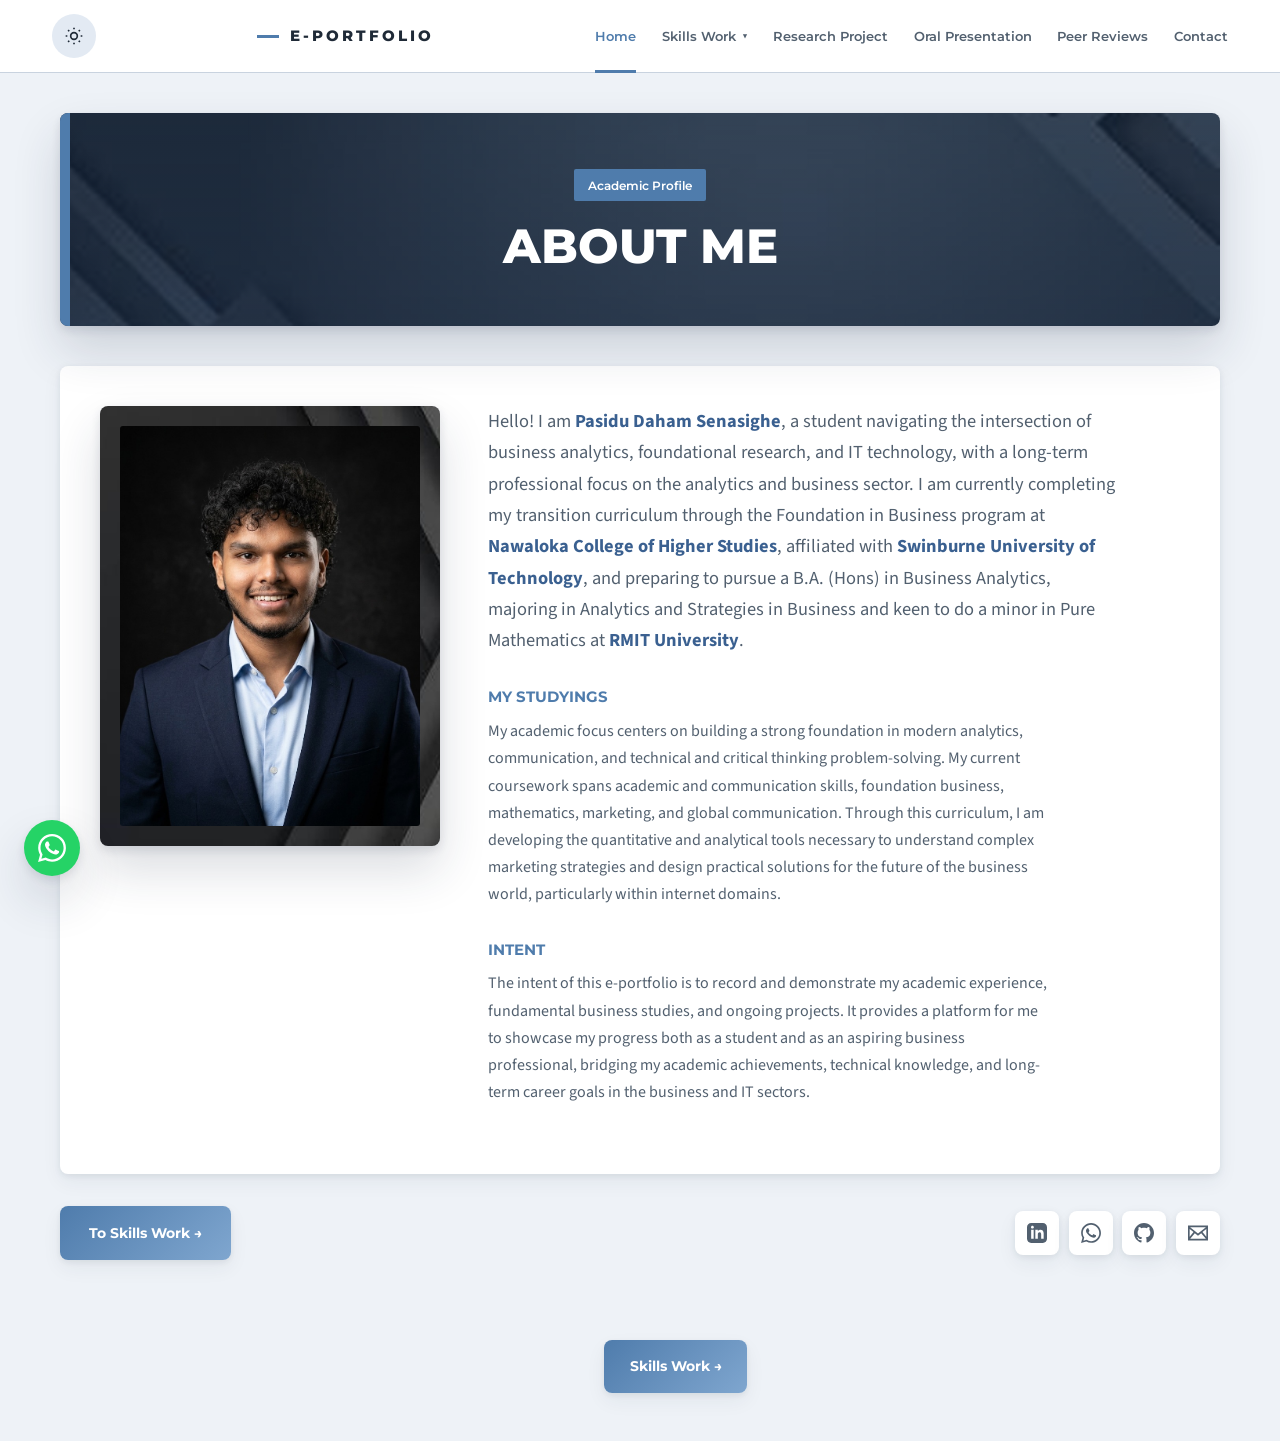
<file: index.html>
<!DOCTYPE html>
<html lang="en">
<head>
  <meta charset="UTF-8" />
  <meta name="viewport" content="width=device-width, initial-scale=1.0" />
  <meta name="description" content="Pasidu Daham Senasighe - Academic E-Portfolio | Business Analytics | RMIT University & Swinburne NCHS" />
  <title>Home | Pasidu Daham Senasighe E-Portfolio</title>

  <!-- Modern Typography -->
  <link rel="preconnect" href="https://fonts.googleapis.com" />
  <link rel="preconnect" href="https://fonts.gstatic.com" crossorigin />
  <link href="https://fonts.googleapis.com/css2?family=Montserrat:wght@500;600;700;800&family=Source+Sans+3:wght@400;500;600;700&display=swap" rel="stylesheet" />

  <script>try{var t=localStorage.getItem("theme");document.documentElement.setAttribute("data-theme",t||(matchMedia("(prefers-color-scheme: dark)").matches?"dark":"light"))}catch(e){}</script>
  <link rel="stylesheet" href="style.css" />
</head>
<body>
  

  <!-- Navigation Bar -->
  <header class="navbar" id="navbar">
    <div class="nav-container">
      <nav class="nav-links" id="navLinks" aria-label="Main Navigation">
        <a href="index.html" class="nav-link active">Home</a>
        <a href="skills-work.html" class="nav-link">Skills Work</a>
        <a href="research-project.html" class="nav-link">Research Project</a>
        <a href="oral-presentation.html" class="nav-link">Oral Presentation</a>
        <a href="peer-reviews.html" class="nav-link">Peer Reviews</a>
        <a href="contact.html" class="nav-link">Contact</a>
      </nav>

      <div class="nav-brand">
        <a href="index.html" class="brand-link">
          <span class="brand-title">E-PORTFOLIO</span>
        </a>
      </div>

      <button class="menu-toggle" id="menuToggle" aria-label="Toggle navigation menu" aria-expanded="false">
        <span class="bar"></span>
        <span class="bar"></span>
        <span class="bar"></span>
      </button>
    </div>
  </header>

  <!-- Main Content: Home / About Me -->
  <main class="page-wrapper">
    <div class="content-container">
      <div class="page-header-center">
        <span class="page-title-badge">Academic Profile</span>
        <h1 class="page-title">ABOUT ME</h1>
      </div>

      <div class="about-grid">
        <!-- Profile Picture Column -->
        <div class="about-image-col">
          <div class="profile-card">
            <img 
              src="images/pro.jpg" 
              alt="Pasidu Daham Senasighe Profile Picture" 
              class="profile-img" 
              onerror="this.onerror=null; this.src='images/pro.svg';"
            />
          
          </div>
        </div>

        <!-- Bio & Academic Details Column -->
        <div class="about-content-col">
          <div class="bio-block">
            <p class="bio-intro">
              Hello! I am <strong>Pasidu Daham Senasighe</strong>, a student navigating the intersection of business analytics, foundational research, and IT technology, with a long-term professional focus on the analytics and business sector. I am currently completing my transition curriculum through the Foundation in Business program at <strong>Nawaloka College of Higher Studies</strong>, affiliated with <strong>Swinburne University of Technology</strong>, and preparing to pursue a B.A. (Hons) in Business Analytics, majoring in Analytics and Strategies in Business and keen to do a minor in Pure Mathematics at <strong>RMIT University</strong>.
            </p>
          </div>

          <div class="bio-block">
            <h2 class="sub-heading">MY STUDYINGS</h2>
            <p>
              My academic focus centers on building a strong foundation in modern analytics, communication, and technical and critical thinking problem-solving. My current coursework spans academic and communication skills, foundation business, mathematics, marketing, and global communication. Through this curriculum, I am developing the quantitative and analytical tools necessary to understand complex marketing strategies and design practical solutions for the future of the business world, particularly within internet domains.
            </p>
          </div>

          <div class="bio-block">
            <h2 class="sub-heading">INTENT</h2>
            <p>
              The intent of this e-portfolio is to record and demonstrate my academic experience, fundamental business studies, and ongoing projects. It provides a platform for me to showcase my progress both as a student and as an aspiring business professional, bridging my academic achievements, technical knowledge, and long-term career goals in the business and IT sectors.
            </p>
          </div>
        </div>
      </div>

      <!-- Action Button & Social Media Links -->
      <div class="about-footer-actions">
        <a href="skills-work.html" class="pill-btn">To Skills Work &rarr;</a>

        <div class="social-links-row" aria-label="Social media links">
          <!-- LinkedIn -->
          <a href="https://www.linkedin.com/in/pasidu-senasinghe-56795a415/?lipi=urn%3Ali%3Apage%3Ad_flagship3_profile_view_base_contact_details%3BttdP1XgsSbWQHUjkry2gyQ%3D%3D" target="_blank" rel="noopener noreferrer" class="social-icon-btn" title="LinkedIn" aria-label="LinkedIn Profile">
            <svg viewBox="0 0 24 24" fill="currentColor" width="20" height="20">
              <path d="M19 0h-14c-2.761 0-5 2.239-5 5v14c0 2.761 2.239 5 5 5h14c2.762 0 5-2.239 5-5v-14c0-2.761-2.238-5-5-5zm-11 19h-3v-11h3v11zm-1.5-12.268c-.966 0-1.75-.79-1.75-1.764s.784-1.764 1.75-1.764 1.75.79 1.75 1.764-.783 1.764-1.75 1.764zm13.5 12.268h-3v-5.604c0-3.368-4-3.113-4 0v5.604h-3v-11h3v1.765c1.396-2.586 7-2.777 7 2.476v6.759z"/>
            </svg>
          </a>

          <!-- WhatsApp -->
          <a href="https://wa.me/947590516712" target="_blank" rel="noopener noreferrer" class="social-icon-btn" title="WhatsApp" aria-label="WhatsApp Contact">
            <svg viewBox="0 0 24 24" fill="currentColor" width="20" height="20">
              <path d="M.057 24l1.687-6.163c-1.041-1.804-1.588-3.849-1.587-5.946.003-6.556 5.338-11.891 11.893-11.891 3.181.001 6.167 1.24 8.413 3.488 2.245 2.248 3.481 5.236 3.48 8.414-.003 6.557-5.338 11.892-11.893 11.892-1.99-.001-3.951-.5-5.688-1.448l-6.305 1.654zm6.597-3.807c1.676.995 3.276 1.591 5.392 1.592 5.448 0 9.886-4.434 9.889-9.885.002-5.462-4.415-9.89-9.881-9.892-5.452 0-9.887 4.434-9.889 9.884-.001 2.225.651 3.891 1.746 5.634l-.999 3.648 3.742-.981zm11.387-5.464c-.074-.124-.272-.198-.57-.347-.297-.149-1.758-.868-2.031-.967-.272-.099-.47-.149-.669.149-.198.297-.768.967-.941 1.165-.173.198-.347.223-.644.074-.297-.149-1.255-.462-2.39-1.475-.883-.788-1.48-1.761-1.653-2.059-.173-.297-.018-.458.13-.606.134-.133.297-.347.446-.521.151-.172.2-.296.3-.495.099-.198.05-.372-.025-.521-.075-.148-.669-1.611-.916-2.206-.242-.579-.487-.501-.669-.51l-.57-.01c-.198 0-.52.074-.792.372s-1.04 1.016-1.04 2.479 1.065 2.876 1.213 3.074c.149.198 2.095 3.2 5.076 4.487.709.306 1.263.489 1.694.626.712.226 1.36.194 1.872.118.571-.085 1.758-.719 2.006-1.413.248-.695.248-1.29.173-1.414z"/>
            </svg>
          </a>

          <!-- GitHub -->
          <a href="https://github.com/pasidusenasinghe-cloud" target="_blank" rel="noopener noreferrer" class="social-icon-btn" title="GitHub" aria-label="GitHub Profile">
            <svg viewBox="0 0 24 24" fill="currentColor" width="20" height="20">
              <path d="M12 0c-6.626 0-12 5.373-12 12 0 5.302 3.438 9.8 8.207 11.387.599.111.793-.261.793-.577v-2.234c-3.338.726-4.033-1.416-4.033-1.416-.546-1.387-1.333-1.756-1.333-1.756-1.089-.745.083-.729.083-.729 1.205.084 1.839 1.237 1.839 1.237 1.07 1.834 2.807 1.304 3.492.997.107-.775.418-1.305.762-1.604-2.665-.305-5.467-1.334-5.467-5.931 0-1.311.469-2.381 1.236-3.221-.124-.303-.535-1.524.117-3.176 0 0 1.008-.322 3.301 1.23.957-.266 1.983-.399 3.003-.404 1.02.005 2.047.138 3.006.404 2.291-1.552 3.297-1.23 3.297-1.23.653 1.653.242 2.874.118 3.176.77.84 1.235 1.911 1.235 3.221 0 4.609-2.807 5.624-5.479 5.921.43.372.823 1.102.823 2.222v3.293c0 .319.192.694.801.576 4.765-1.589 8.199-6.086 8.199-11.386 0-6.627-5.373-12-12-12z"/>
            </svg>
          </a>

          <!-- Email -->
          <a href="mailto:pasidusenasinghe@gmail.com" class="social-icon-btn" title="Email" aria-label="Send an Email">
            <svg viewBox="0 0 24 24" fill="currentColor" width="20" height="20">
              <path d="M0 3v18h24v-18h-24zm6.623 7.929l-4.623 5.712v-9.458l4.623 3.746zm-4.141-5.929h19.035l-9.517 7.713-9.518-7.713zm5.694 7.188l3.824 3.099 3.83-3.104 5.612 6.817h-18.779l5.513-6.812zm9.208-1.264l4.616-3.741v9.348l-4.616-5.607z"/>
            </svg>
          </a>
        </div>
      </div>
    </div>
  </main>

  <script src="script.js"></script>
</body>
</html>
</file>
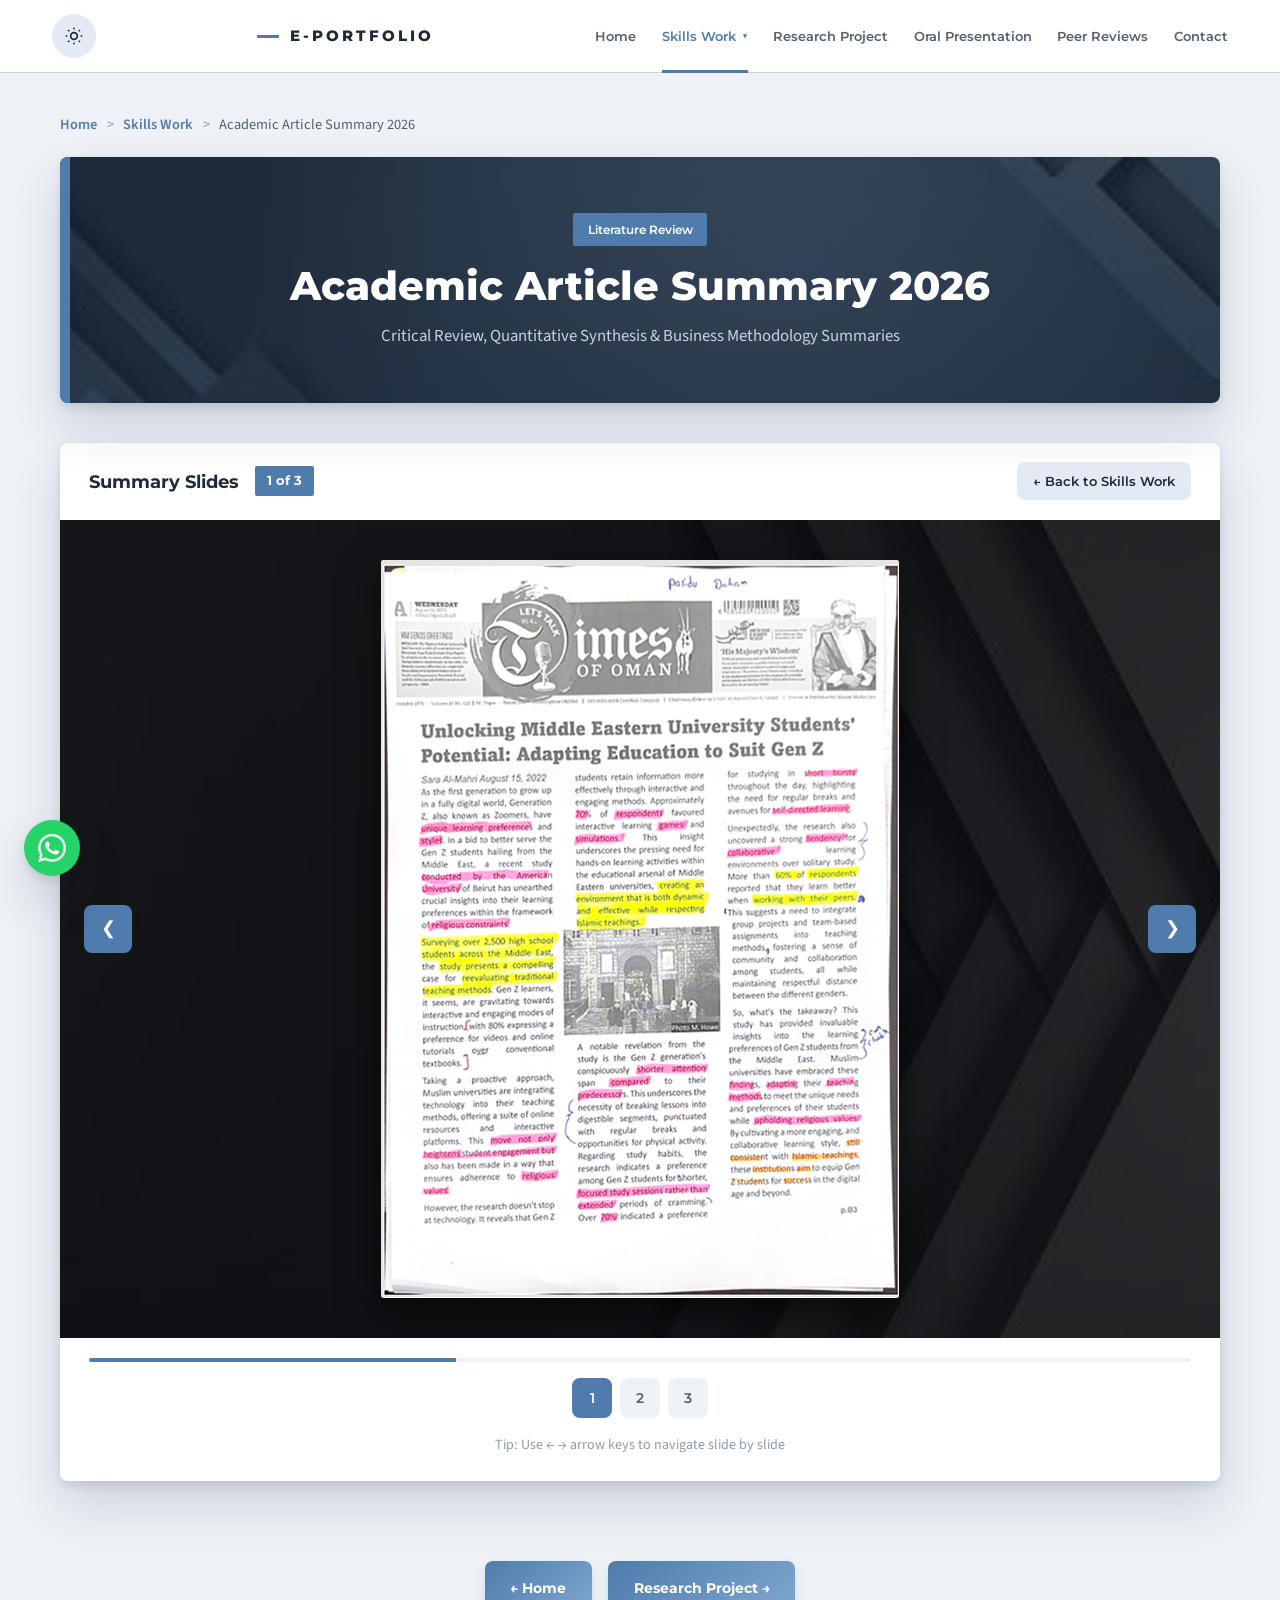
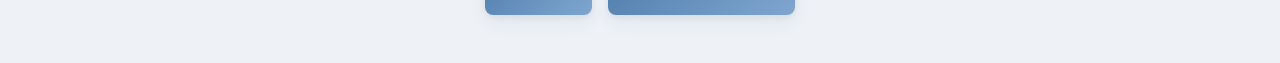
<file: academic-summary.html>
<!DOCTYPE html>
<html lang="en">
<head>
  <meta charset="UTF-8" />
  <meta name="viewport" content="width=device-width, initial-scale=1.0" />
  <title>Academic Article Summary (2026) | Pasidu Daham Senasighe</title>

  <link rel="preconnect" href="https://fonts.googleapis.com" />
  <link rel="preconnect" href="https://fonts.gstatic.com" crossorigin />
  <link href="https://fonts.googleapis.com/css2?family=Montserrat:wght@500;600;700;800&family=Source+Sans+3:wght@400;500;600;700&display=swap" rel="stylesheet" />

  <script>try{var t=localStorage.getItem("theme");document.documentElement.setAttribute("data-theme",t||(matchMedia("(prefers-color-scheme: dark)").matches?"dark":"light"))}catch(e){}</script>
  <link rel="stylesheet" href="style.css" />
</head>
<body>

  

  <header class="navbar" id="navbar">
    <div class="nav-container">
      <nav class="nav-links" id="navLinks" aria-label="Main Navigation">
        <a href="index.html" class="nav-link">Home</a>
        <a href="skills-work.html" class="nav-link active">Skills Work</a>
        <a href="research-project.html" class="nav-link">Research Project</a>
        <a href="oral-presentation.html" class="nav-link">Oral Presentation</a>
        <a href="peer-reviews.html" class="nav-link">Peer Reviews</a>
        <a href="contact.html" class="nav-link">Contact</a>
      </nav>

      <div class="nav-brand">
        <a href="index.html" class="brand-link">
          <span class="brand-title">E-PORTFOLIO</span>
        </a>
      </div>

      <button class="menu-toggle" id="menuToggle" aria-label="Toggle navigation menu" aria-expanded="false">
        <span class="bar"></span>
        <span class="bar"></span>
        <span class="bar"></span>
      </button>
    </div>
  </header>

  <main class="page-wrapper">
    <div class="content-container">
      
      <!-- Breadcrumb Navigation -->
      <nav class="breadcrumb-nav" aria-label="Breadcrumb">
        <a href="index.html">Home</a>
        <span class="breadcrumb-separator">&gt;</span>
        <a href="skills-work.html">Skills Work</a>
        <span class="breadcrumb-separator">&gt;</span>
        <span>Academic Article Summary 2026</span>
      </nav>

      <div class="page-header-center">
        <span class="page-title-badge">Literature Review</span>
        <h1 class="page-tagline">Academic Article Summary 2026</h1>
        <p class="page-subtext">Critical Review, Quantitative Synthesis & Business Methodology Summaries</p>
      </div>

      <!-- Slide-by-Slide Container for 3 Summaries -->
      <div class="slide-deck-container doc-deck" id="academicSummaryDeck">
        <div class="slide-deck-header">
          <div class="slide-deck-title-group">
            <h2 class="deck-title">Summary Slides</h2>
            <span class="deck-counter">1 of 3</span>
          </div>

          <div class="deck-actions">
            <a href="skills-work.html" class="deck-btn">&larr; Back to Skills Work</a>
          </div>
        </div>

        <div class="slide-stage">
          <button type="button" class="stage-arrow left" aria-label="Previous Summary Part">&#10094;</button>

          <div class="slide-display-frame">
            <img 
              src="images/sum1.png" 
              alt="Academic Article Summary - Part 1" 
              class="slide-real-img"
            />
            
            <div class="slide-placeholder-card" style="display: none;">
              <div class="placeholder-icon">📑</div>
              <h3 class="placeholder-title">Academic Article Summary - Part 1</h3>
              <div class="placeholder-path">Path: images/sum1.png</div>
              <p class="placeholder-hint">
                Add your summary images <code>sum1.png</code>, <code>sum2.png</code>, <code>sum3.png</code> into the <code>images/</code> folder to display each part slide by slide.
              </p>
            </div>
          </div>

          <button type="button" class="stage-arrow right" aria-label="Next Summary Part">&#10095;</button>
        </div>

        <div class="slide-deck-footer">
          <div class="deck-progress-bar">
            <div class="deck-progress-fill" style="width: 33.33%;"></div>
          </div>

          <div class="deck-thumbs-strip">
            <!-- Buttons generated dynamically by script.js -->
          </div>

          <div class="deck-keyboard-tip">Tip: Use &larr; &rarr; arrow keys to navigate slide by slide</div>
        </div>
      </div>

    </div>
  </main>

  <script src="script.js"></script>
  <script>
    document.addEventListener('DOMContentLoaded', () => {
      initSlideDeck('academicSummaryDeck', [
        { filename: 'sum1.png', label: 'Academic Article Summary - Part 1' },
        { filename: 'sum2.png', label: 'Academic Article Summary - Part 2' },
        { filename: 'sum3.png', label: 'Academic Article Summary - Part 3' }
      ]);
    });
  </script>
</body>
</html>
</file>
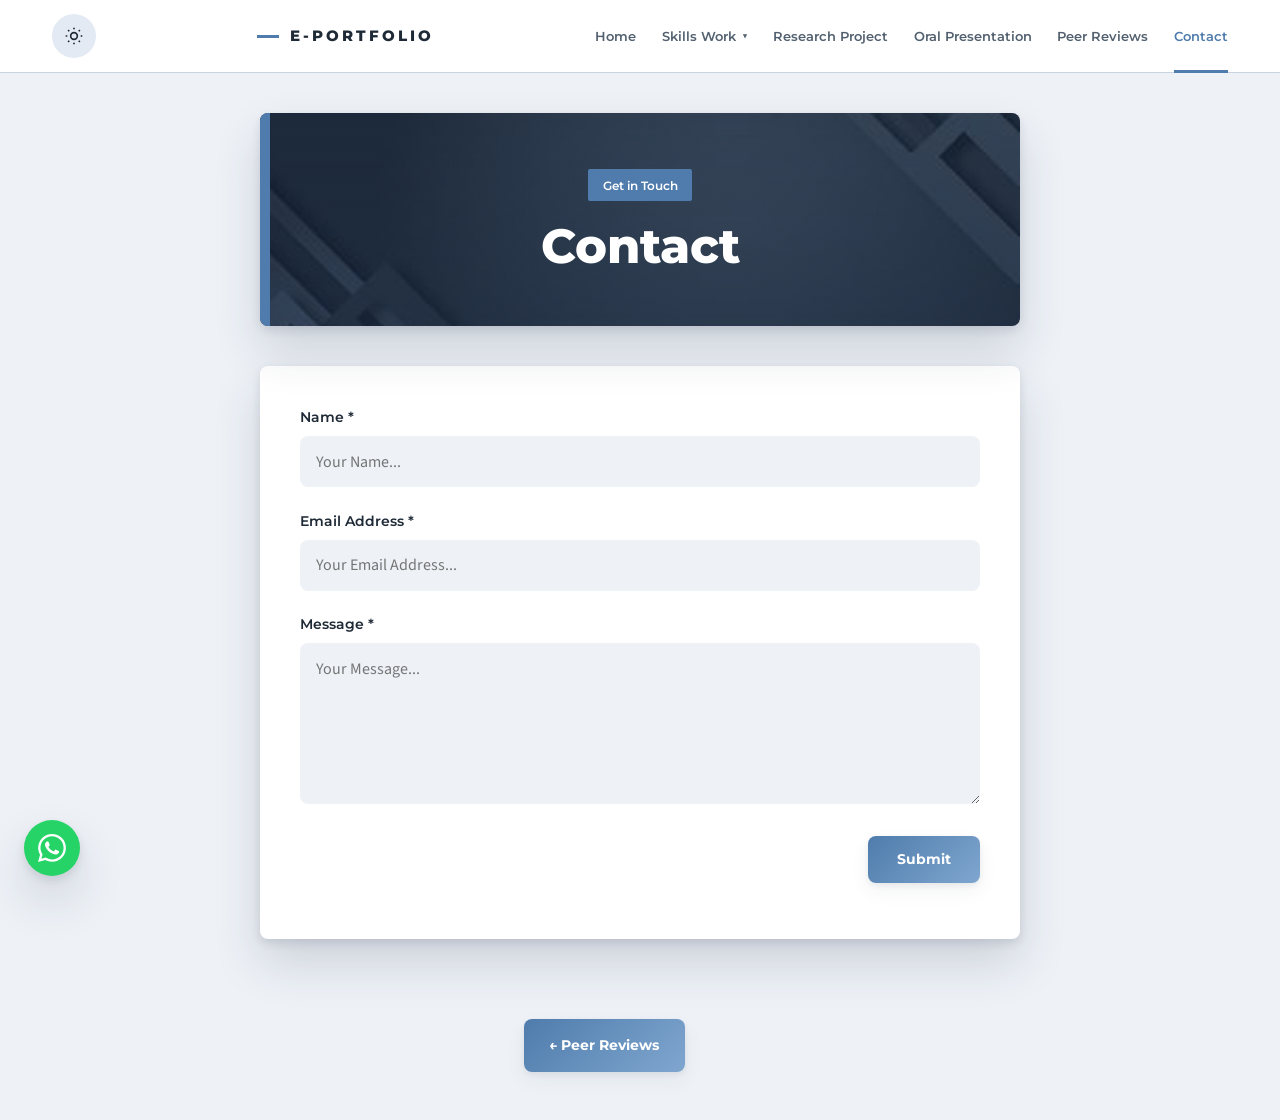
<file: contact.html>
<!DOCTYPE html>
<html lang="en">
<head>
  <meta charset="UTF-8" />
  <meta name="viewport" content="width=device-width, initial-scale=1.0" />
  <title>Contact | Pasidu Daham Senasighe E-Portfolio</title>

  <link rel="preconnect" href="https://fonts.googleapis.com" />
  <link rel="preconnect" href="https://fonts.gstatic.com" crossorigin />
  <link href="https://fonts.googleapis.com/css2?family=Montserrat:wght@500;600;700;800&family=Source+Sans+3:wght@400;500;600;700&display=swap" rel="stylesheet" />

  <script>try{var t=localStorage.getItem("theme");document.documentElement.setAttribute("data-theme",t||(matchMedia("(prefers-color-scheme: dark)").matches?"dark":"light"))}catch(e){}</script>
  <link rel="stylesheet" href="style.css" />
</head>
<body>

  

  <header class="navbar" id="navbar">
    <div class="nav-container">
      <nav class="nav-links" id="navLinks" aria-label="Main Navigation">
        <a href="index.html" class="nav-link">Home</a>
        <a href="skills-work.html" class="nav-link">Skills Work</a>
        <a href="research-project.html" class="nav-link">Research Project</a>
        <a href="oral-presentation.html" class="nav-link">Oral Presentation</a>
        <a href="peer-reviews.html" class="nav-link">Peer Reviews</a>
        <a href="contact.html" class="nav-link active">Contact</a>
      </nav>

      <div class="nav-brand">
        <a href="index.html" class="brand-link">
          <span class="brand-title">E-PORTFOLIO</span>
        </a>
      </div>

      <button class="menu-toggle" id="menuToggle" aria-label="Toggle navigation menu" aria-expanded="false">
        <span class="bar"></span>
        <span class="bar"></span>
        <span class="bar"></span>
      </button>
    </div>
  </header>

  <main class="page-wrapper">
    <div class="content-container contact-container">
      <div class="page-header-center">
        <span class="page-title-badge">Get in Touch</span>
        <h1 class="page-title">Contact</h1>
      </div>

      <form class="contact-form" id="contactForm" onsubmit="handleContactSubmit(event)">
        <div class="form-group">
          <label for="contactName" class="form-label">Name *</label>
          <input 
            type="text" 
            id="contactName" 
            name="name" 
            class="form-input" 
            placeholder="Your Name..." 
            required 
          />
        </div>

        <div class="form-group">
          <label for="contactEmail" class="form-label">Email Address *</label>
          <input 
            type="email" 
            id="contactEmail" 
            name="email" 
            class="form-input" 
            placeholder="Your Email Address..." 
            required 
          />
        </div>

        <div class="form-group">
          <label for="contactMessage" class="form-label">Message *</label>
          <textarea 
            id="contactMessage" 
            name="message" 
            rows="6" 
            class="form-textarea" 
            placeholder="Your Message..." 
            required
          ></textarea>
        </div>

        <div class="form-submit-row">
          <button type="submit" class="submit-btn" id="submitBtn">
            <span>Submit</span>
          </button>
        </div>

        <div id="formStatus" class="form-status" role="status" aria-live="polite"></div>
      </form>
    </div>
  </main>

  <button id="backToTopBtn" class="back-to-top-btn" aria-label="Back to top">
    <svg width="22" height="22" viewBox="0 0 24 24" fill="none" stroke="currentColor" stroke-width="2.5">
      <polyline points="18 15 12 9 6 15"></polyline>
    </svg>
  </button>

  <script src="script.js"></script>
</body>
</html>
</file>
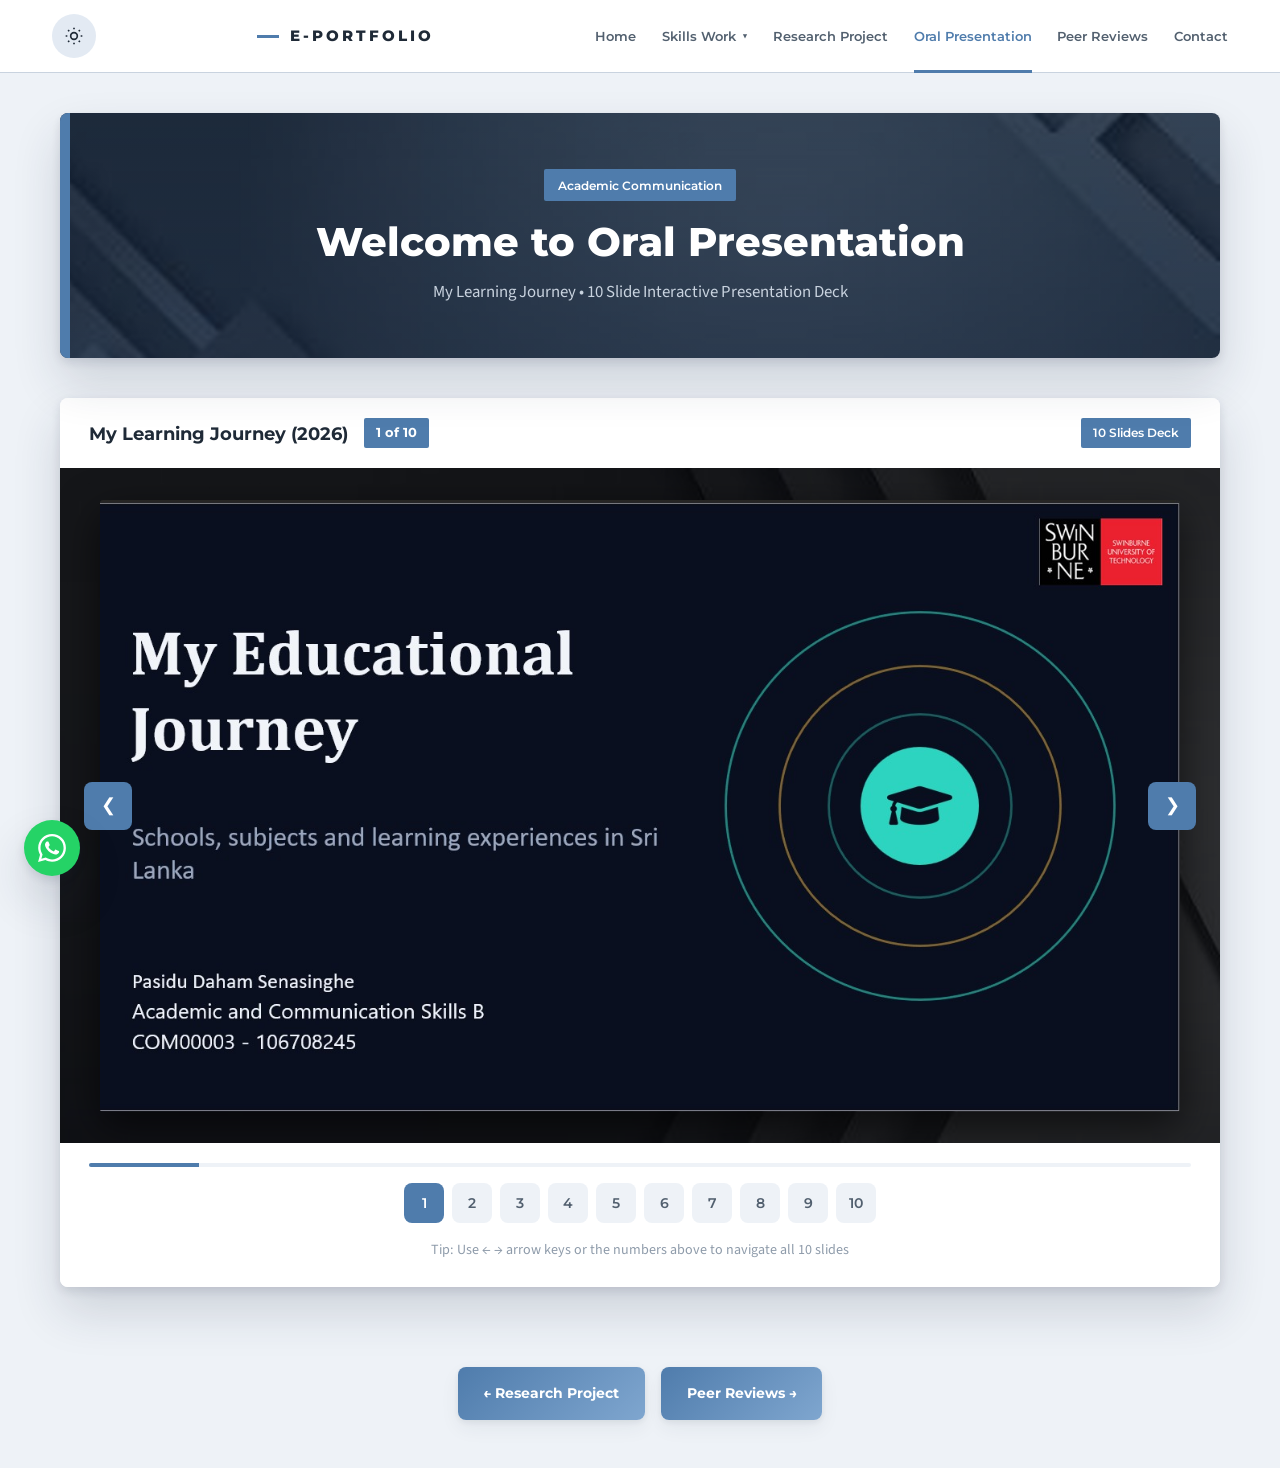
<file: oral-presentation.html>
<!DOCTYPE html>
<html lang="en">
<head>
  <meta charset="UTF-8" />
  <meta name="viewport" content="width=device-width, initial-scale=1.0" />
  <title>Oral Presentation | Pasidu Daham Senasighe E-Portfolio</title>

  <link rel="preconnect" href="https://fonts.googleapis.com" />
  <link rel="preconnect" href="https://fonts.gstatic.com" crossorigin />
  <link href="https://fonts.googleapis.com/css2?family=Montserrat:wght@500;600;700;800&family=Source+Sans+3:wght@400;500;600;700&display=swap" rel="stylesheet" />

  <script>try{var t=localStorage.getItem("theme");document.documentElement.setAttribute("data-theme",t||(matchMedia("(prefers-color-scheme: dark)").matches?"dark":"light"))}catch(e){}</script>
  <link rel="stylesheet" href="style.css" />
</head>
<body>

  

  <header class="navbar" id="navbar">
    <div class="nav-container">
      <nav class="nav-links" id="navLinks" aria-label="Main Navigation">
        <a href="index.html" class="nav-link">Home</a>
        <a href="skills-work.html" class="nav-link">Skills Work</a>
        <a href="research-project.html" class="nav-link">Research Project</a>
        <a href="oral-presentation.html" class="nav-link active">Oral Presentation</a>
        <a href="peer-reviews.html" class="nav-link">Peer Reviews</a>
        <a href="contact.html" class="nav-link">Contact</a>
      </nav>

      <div class="nav-brand">
        <a href="index.html" class="brand-link">
          <span class="brand-title">E-PORTFOLIO</span>
        </a>
      </div>

      <button class="menu-toggle" id="menuToggle" aria-label="Toggle navigation menu" aria-expanded="false">
        <span class="bar"></span>
        <span class="bar"></span>
        <span class="bar"></span>
      </button>
    </div>
  </header>

  <main class="page-wrapper">
    <div class="content-container">
      <div class="page-header-center">
        <span class="page-title-badge">Academic Communication</span>
        <h1 class="page-tagline">Welcome to Oral Presentation</h1>
        <p class="page-subtext">My Learning Journey &bull; 10 Slide Interactive Presentation Deck</p>
      </div>

      <!-- Presentation Slide Deck (10 Slides) -->
      <div class="slide-deck-container" id="presentationDeck">
        <div class="slide-deck-header">
          <div class="slide-deck-title-group">
            <h2 class="deck-title">My Learning Journey (2026)</h2>
            <span class="deck-counter">1 of 10</span>
          </div>

          <div class="deck-actions">
            <span class="card-badge">10 Slides Deck</span>
          </div>
        </div>

        <div class="slide-stage">
          <button type="button" class="stage-arrow left" aria-label="Previous Slide">&#10094;</button>

          <div class="slide-display-frame">
            <img 
              src="images/ed1.png" 
              alt="Slide 1: Introduction & Learning Journey" 
              class="slide-real-img"
            />
            
            <div class="slide-placeholder-card" style="display: none;">
              <div class="placeholder-icon">🌄</div>
              <h3 class="placeholder-title">Slide 1: Introduction & Learning Journey</h3>
              <div class="placeholder-path">Path: images/ed1.png</div>
              <p class="placeholder-hint">
                Add your 10 slide deck images (<code>ed1.png</code>, <code>ed2.png</code>, ... up to <code>ed10.png</code>) into the <code>images/</code> folder to display each slide automatically.
              </p>
            </div>
          </div>

          <button type="button" class="stage-arrow right" aria-label="Next Slide">&#10095;</button>
        </div>

        <div class="slide-deck-footer">
          <div class="deck-progress-bar">
            <div class="deck-progress-fill" style="width: 10%;"></div>
          </div>

          <div class="deck-thumbs-strip">
            <!-- 10 slide buttons dynamically generated by script.js -->
          </div>

          <div class="deck-keyboard-tip">Tip: Use &larr; &rarr; arrow keys or the numbers above to navigate all 10 slides</div>
        </div>
      </div>

    </div>
  </main>

  <button id="backToTopBtn" class="back-to-top-btn" aria-label="Back to top">
    <svg width="22" height="22" viewBox="0 0 24 24" fill="none" stroke="currentColor" stroke-width="2.5">
      <polyline points="18 15 12 9 6 15"></polyline>
    </svg>
  </button>

  <script src="script.js"></script>
  <script>
    document.addEventListener('DOMContentLoaded', () => {
      initSlideDeck('presentationDeck', [
        { filename: 'ed1.png', label: 'Slide 1: Introduction & Learning Journey' },
        { filename: 'ed2.png', label: 'Slide 2: Transition & Foundation Studies' },
        { filename: 'ed3.png', label: 'Slide 3: Business Analytics Frameworks' },
        { filename: 'ed4.png', label: 'Slide 4: Quantitative & Problem-Solving Tools' },
        { filename: 'ed5.png', label: 'Slide 5: Academic & Global Communication' },
        { filename: 'ed6.png', label: 'Slide 6: Marketing Analytics & Internet Domains' },
        { filename: 'ed7.png', label: 'Slide 7: Strategic Decision Models' },
        { filename: 'ed8.png', label: 'Slide 8: Peer Review & Collaborative Growth' },
        { filename: 'ed9.png', label: 'Slide 9: Pathway to RMIT University' },
        { filename: 'ed10.png', label: 'Slide 10: Conclusion & Professional Intent' }
      ]);
    });
  </script>
</body>
</html>
</file>
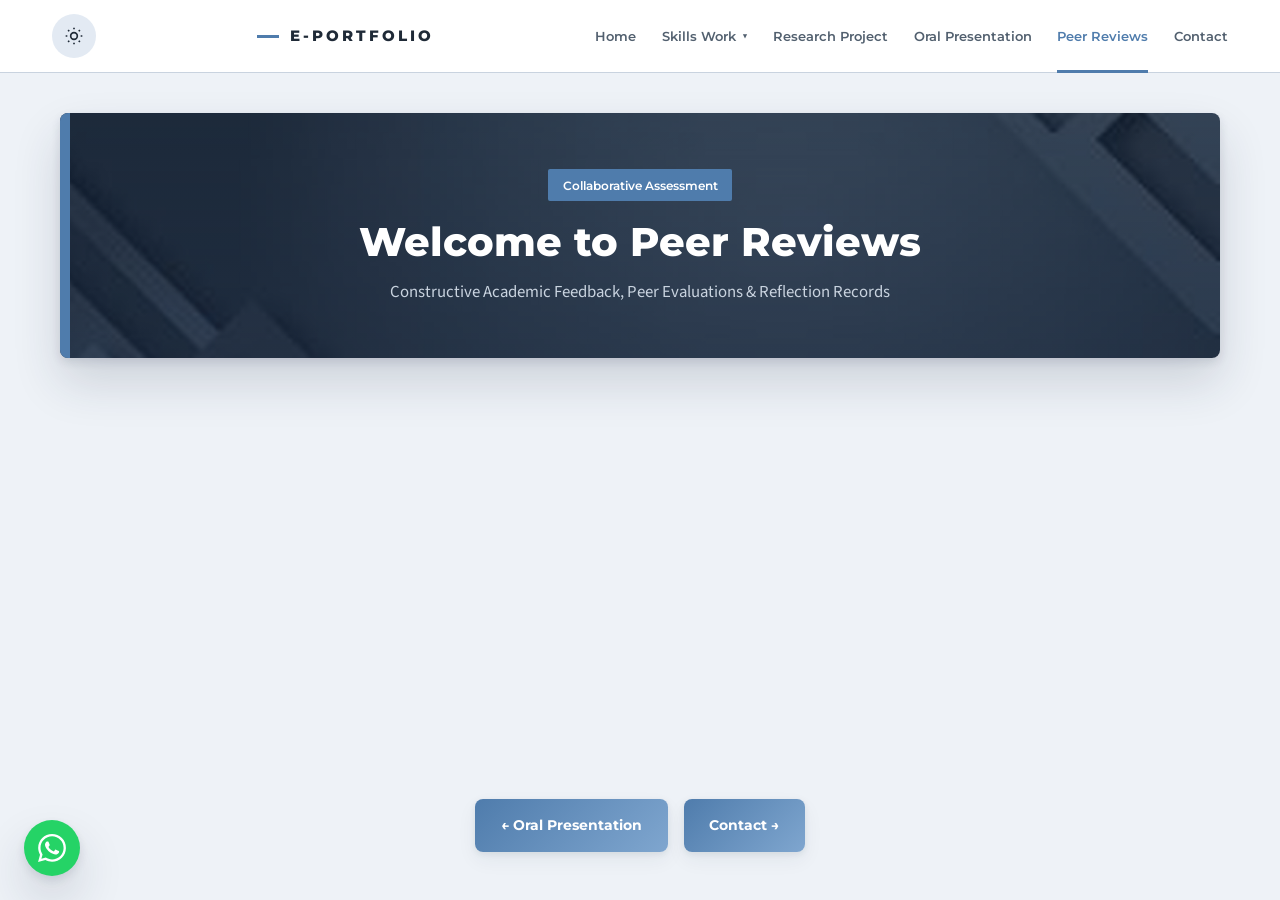
<file: peer-reviews.html>
<!DOCTYPE html>
<html lang="en">
<head>
  <meta charset="UTF-8" />
  <meta name="viewport" content="width=device-width, initial-scale=1.0" />
  <title>Peer Reviews | Pasidu Daham Senasighe E-Portfolio</title>

  <link rel="preconnect" href="https://fonts.googleapis.com" />
  <link rel="preconnect" href="https://fonts.gstatic.com" crossorigin />
  <link href="https://fonts.googleapis.com/css2?family=Montserrat:wght@500;600;700;800&family=Source+Sans+3:wght@400;500;600;700&display=swap" rel="stylesheet" />

  <script>try{var t=localStorage.getItem("theme");document.documentElement.setAttribute("data-theme",t||(matchMedia("(prefers-color-scheme: dark)").matches?"dark":"light"))}catch(e){}</script>
  <link rel="stylesheet" href="style.css" />
</head>
<body>

  

  <header class="navbar" id="navbar">
    <div class="nav-container">
      <nav class="nav-links" id="navLinks" aria-label="Main Navigation">
        <a href="index.html" class="nav-link">Home</a>
        <a href="skills-work.html" class="nav-link">Skills Work</a>
        <a href="research-project.html" class="nav-link">Research Project</a>
        <a href="oral-presentation.html" class="nav-link">Oral Presentation</a>
        <a href="peer-reviews.html" class="nav-link active">Peer Reviews</a>
        <a href="contact.html" class="nav-link">Contact</a>
      </nav>

      <div class="nav-brand">
        <a href="index.html" class="brand-link">
          <span class="brand-title">E-PORTFOLIO</span>
        </a>
      </div>

      <button class="menu-toggle" id="menuToggle" aria-label="Toggle navigation menu" aria-expanded="false">
        <span class="bar"></span>
        <span class="bar"></span>
        <span class="bar"></span>
      </button>
    </div>
  </header>

  <main class="page-wrapper">
    <div class="content-container">
      <div class="page-header-center">
        <span class="page-title-badge">Collaborative Assessment</span>
        <h1 class="page-tagline">Welcome to Peer Reviews</h1>
        <p class="page-subtext">Constructive Academic Feedback, Peer Evaluations & Reflection Records</p>
  </main>

  <button id="backToTopBtn" class="back-to-top-btn" aria-label="Back to top">
    <svg width="22" height="22" viewBox="0 0 24 24" fill="none" stroke="currentColor" stroke-width="2.5">
      <polyline points="18 15 12 9 6 15"></polyline>
    </svg>
  </button>

  <script src="script.js"></script>
  <script>
    document.addEventListener('DOMContentLoaded', () => {
      initSlideDeck('peerReviewDeck', [
        { filename: 'peer1.png', label: 'Peer Review Evaluation Sheet 1' },
        { filename: 'peer2.png', label: 'Peer Review Evaluation Sheet 2' }
      ]);
    });
  </script>
</body>
</html>
</file>
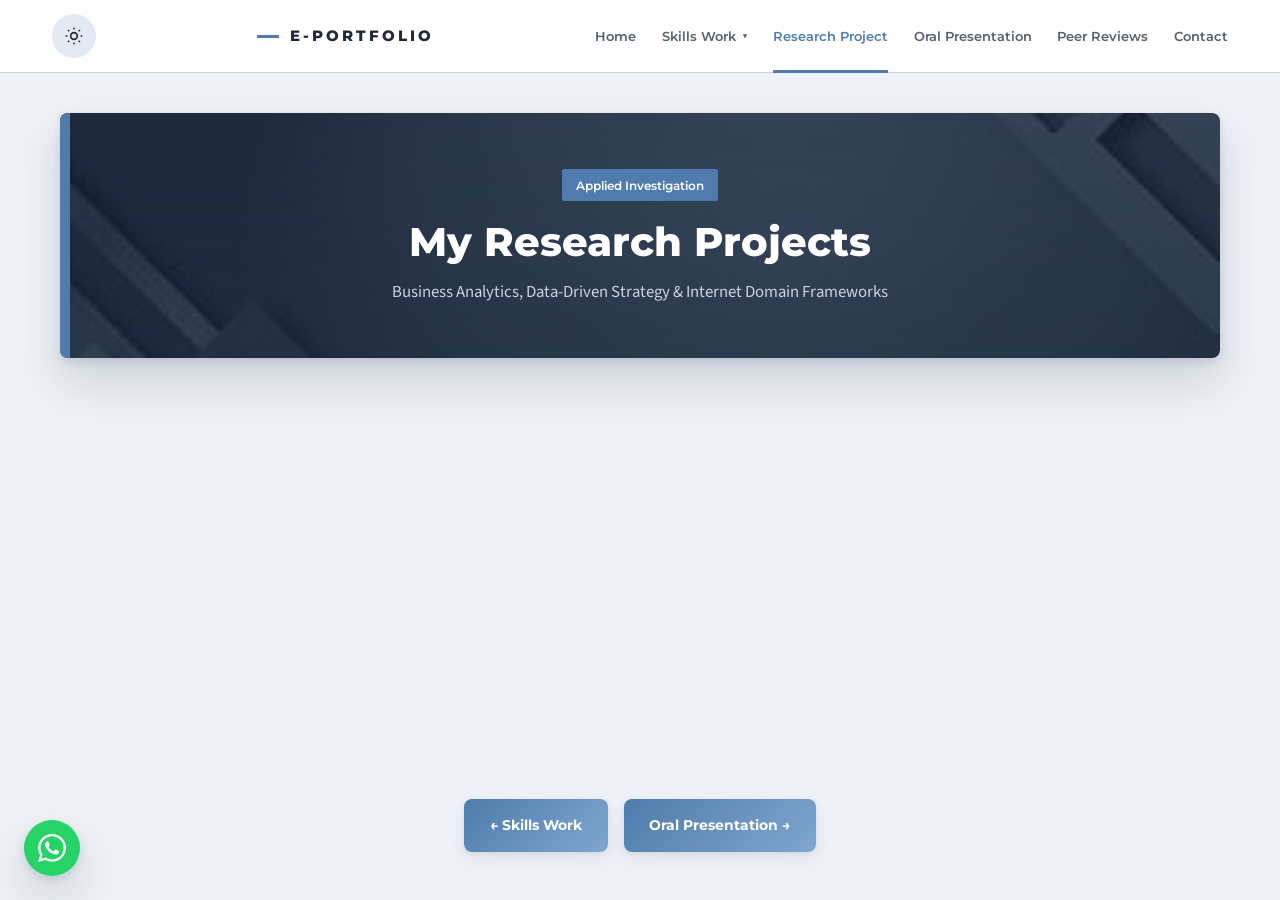
<file: research-project.html>
<!DOCTYPE html>
<html lang="en">
<head>
  <meta charset="UTF-8" />
  <meta name="viewport" content="width=device-width, initial-scale=1.0" />
  <title>Research Project | Pasidu Daham Senasighe E-Portfolio</title>

  <link rel="preconnect" href="https://fonts.googleapis.com" />
  <link rel="preconnect" href="https://fonts.gstatic.com" crossorigin />
  <link href="https://fonts.googleapis.com/css2?family=Montserrat:wght@500;600;700;800&family=Source+Sans+3:wght@400;500;600;700&display=swap" rel="stylesheet" />

  <script>try{var t=localStorage.getItem("theme");document.documentElement.setAttribute("data-theme",t||(matchMedia("(prefers-color-scheme: dark)").matches?"dark":"light"))}catch(e){}</script>
  <link rel="stylesheet" href="style.css" />
</head>
<body>

  

  <header class="navbar" id="navbar">
    <div class="nav-container">
      <nav class="nav-links" id="navLinks" aria-label="Main Navigation">
        <a href="index.html" class="nav-link">Home</a>
        <a href="skills-work.html" class="nav-link">Skills Work</a>
        <a href="research-project.html" class="nav-link active">Research Project</a>
        <a href="oral-presentation.html" class="nav-link">Oral Presentation</a>
        <a href="peer-reviews.html" class="nav-link">Peer Reviews</a>
        <a href="contact.html" class="nav-link">Contact</a>
      </nav>

      <div class="nav-brand">
        <a href="index.html" class="brand-link">
          <span class="brand-title">E-PORTFOLIO</span>
        </a>
      </div>

      <button class="menu-toggle" id="menuToggle" aria-label="Toggle navigation menu" aria-expanded="false">
        <span class="bar"></span>
        <span class="bar"></span>
        <span class="bar"></span>
      </button>
    </div>
  </header>

  <main class="page-wrapper">
    <div class="content-container">
      <div class="page-header-center">
        <span class="page-title-badge">Applied Investigation</span>
        <h1 class="page-tagline">My Research Projects</h1>
        <p class="page-subtext">Business Analytics, Data-Driven Strategy & Internet Domain Frameworks</p>
      </div>

      <!-- Slide Deck Container for Research Report -->
      
       

     
  </main>

  <button id="backToTopBtn" class="back-to-top-btn" aria-label="Back to top">
    <svg width="22" height="22" viewBox="0 0 24 24" fill="none" stroke="currentColor" stroke-width="2.5">
      <polyline points="18 15 12 9 6 15"></polyline>
    </svg>
  </button>

  <script src="script.js"></script>
  <script>
    document.addEventListener('DOMContentLoaded', () => {
      initSlideDeck('researchDeck', [
        { filename: 'research1.png', label: 'Research Project - Overview & Methodology' },
        { filename: 'research2.png', label: 'Research Project - Strategy & Findings' }
      ]);
    });
  </script>
</body>
</html>
</file>
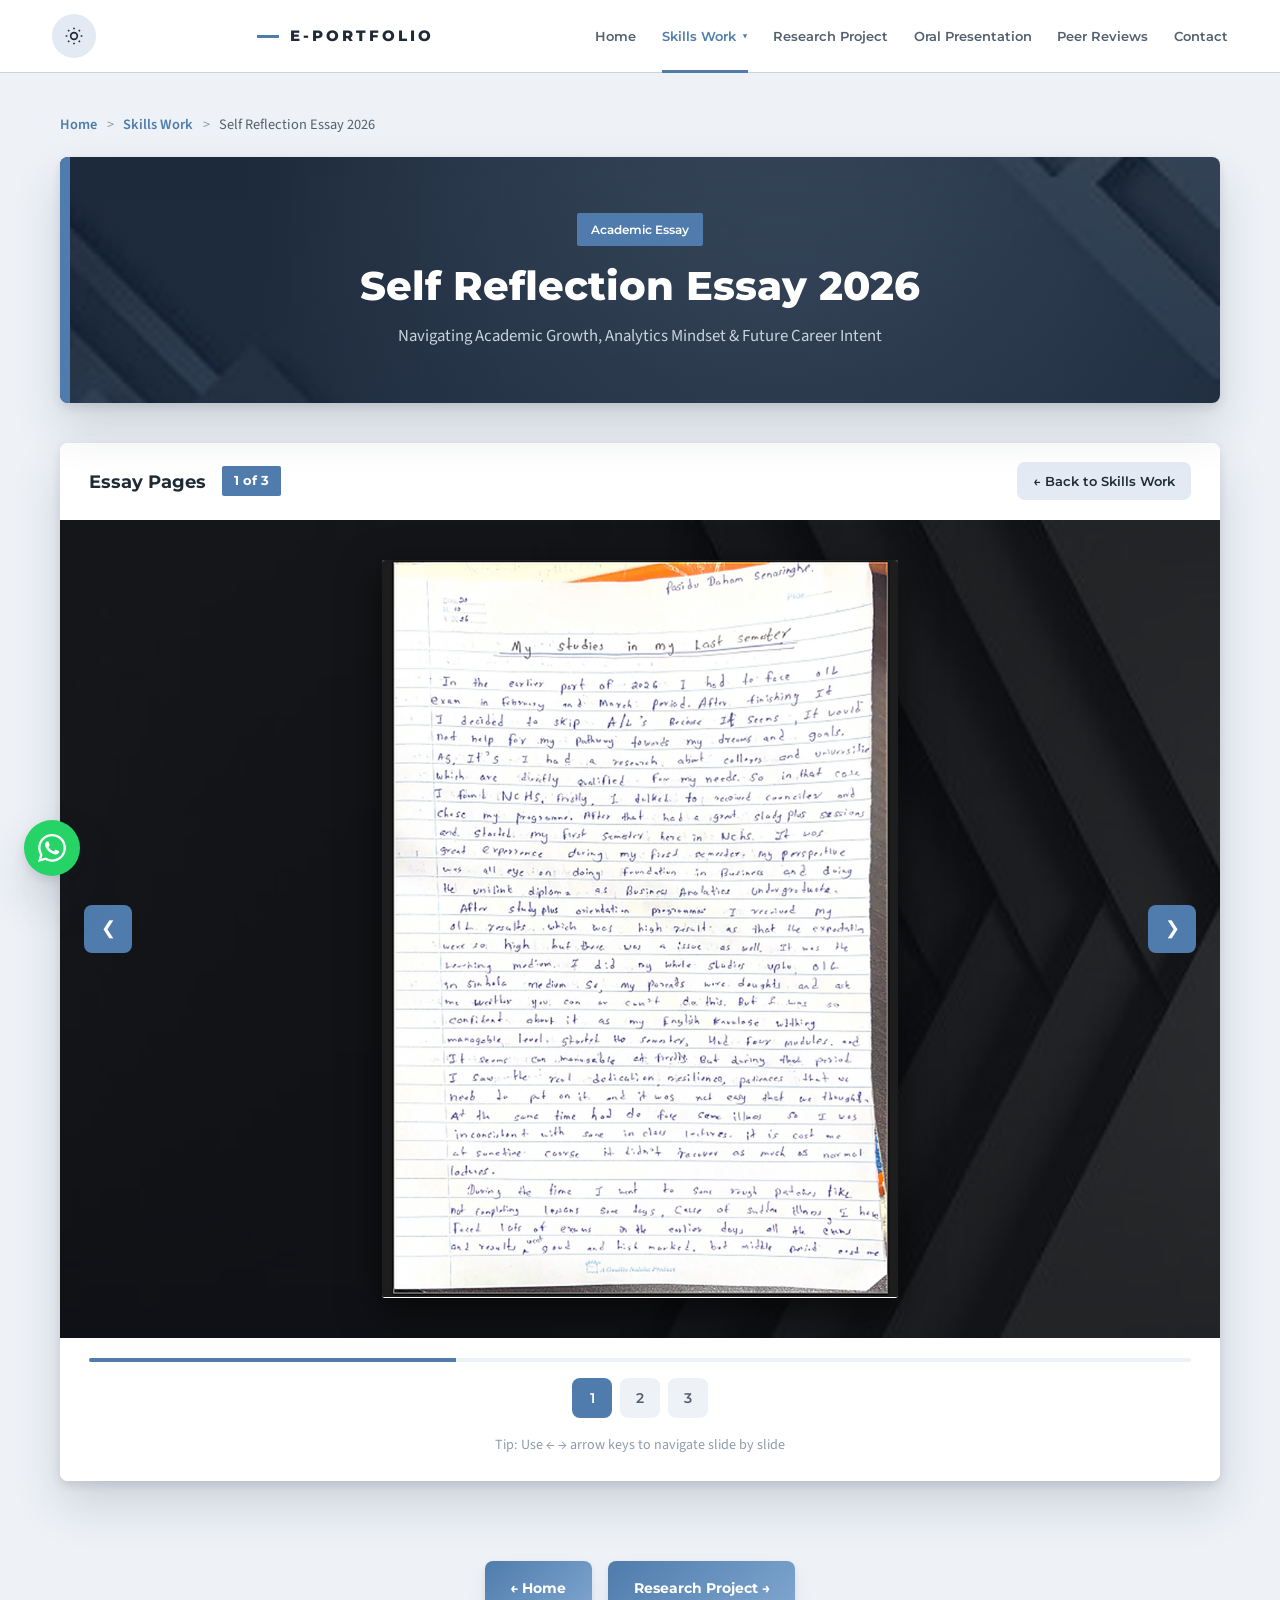
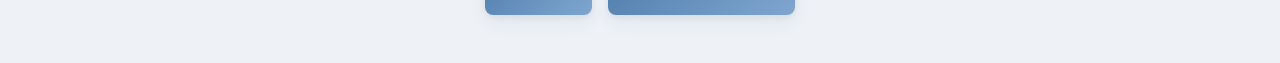
<file: self-reflection.html>
<!DOCTYPE html>
<html lang="en">
<head>
  <meta charset="UTF-8" />
  <meta name="viewport" content="width=device-width, initial-scale=1.0" />
  <title>Self Reflection Essay (2026) | Pasidu Daham Senasighe</title>

  <link rel="preconnect" href="https://fonts.googleapis.com" />
  <link rel="preconnect" href="https://fonts.gstatic.com" crossorigin />
  <link href="https://fonts.googleapis.com/css2?family=Montserrat:wght@500;600;700;800&family=Source+Sans+3:wght@400;500;600;700&display=swap" rel="stylesheet" />

  <script>try{var t=localStorage.getItem("theme");document.documentElement.setAttribute("data-theme",t||(matchMedia("(prefers-color-scheme: dark)").matches?"dark":"light"))}catch(e){}</script>
  <link rel="stylesheet" href="style.css" />
</head>
<body>

  

  <header class="navbar" id="navbar">
    <div class="nav-container">
      <nav class="nav-links" id="navLinks" aria-label="Main Navigation">
        <a href="index.html" class="nav-link">Home</a>
        <a href="skills-work.html" class="nav-link active">Skills Work</a>
        <a href="research-project.html" class="nav-link">Research Project</a>
        <a href="oral-presentation.html" class="nav-link">Oral Presentation</a>
        <a href="peer-reviews.html" class="nav-link">Peer Reviews</a>
        <a href="contact.html" class="nav-link">Contact</a>
      </nav>

      <div class="nav-brand">
        <a href="index.html" class="brand-link">
          <span class="brand-title">E-PORTFOLIO</span>
        </a>
      </div>

      <button class="menu-toggle" id="menuToggle" aria-label="Toggle navigation menu" aria-expanded="false">
        <span class="bar"></span>
        <span class="bar"></span>
        <span class="bar"></span>
      </button>
    </div>
  </header>

  <main class="page-wrapper">
    <div class="content-container">
      
      <!-- Breadcrumb Navigation -->
      <nav class="breadcrumb-nav" aria-label="Breadcrumb">
        <a href="index.html">Home</a>
        <span class="breadcrumb-separator">&gt;</span>
        <a href="skills-work.html">Skills Work</a>
        <span class="breadcrumb-separator">&gt;</span>
        <span>Self Reflection Essay 2026</span>
      </nav>

      <div class="page-header-center">
        <span class="page-title-badge">Academic Essay</span>
        <h1 class="page-tagline">Self Reflection Essay 2026</h1>
        <p class="page-subtext">Navigating Academic Growth, Analytics Mindset & Future Career Intent</p>
      </div>

      <!-- Slide-by-Slide Container for 3 Images -->
      <div class="slide-deck-container doc-deck" id="selfReflectionDeck">
        <div class="slide-deck-header">
          <div class="slide-deck-title-group">
            <h2 class="deck-title">Essay Pages</h2>
            <span class="deck-counter">1 of 3</span>
          </div>

          <div class="deck-actions">
            <a href="skills-work.html" class="deck-btn">&larr; Back to Skills Work</a>
          </div>
        </div>

        <!-- Slide Display Stage -->
        <div class="slide-stage">
          <button type="button" class="stage-arrow left" aria-label="Previous Page">&#10094;</button>

          <div class="slide-display-frame">
            <img 
              src="images/self 01.png" 
              alt="Self Reflection Essay - Page 1" 
              class="slide-real-img"
            />
            
            <!-- Fallback Mockup shown until user adds the image -->
            <div class="slide-placeholder-card" style="display: none;">
              <div class="placeholder-icon">📄</div>
              <h3 class="placeholder-title">Self Reflection Essay - Page 1</h3>
              <div class="placeholder-path">Path: images/self 01.png</div>
              <p class="placeholder-hint">
                Add your essay image <code>self 01.png</code> into the <code>images/</code> folder to display this page automatically.
              </p>
            </div>
          </div>

          <button type="button" class="stage-arrow right" aria-label="Next Page">&#10095;</button>
        </div>

        <!-- Slide Deck Footer with Thumbnails & Progress -->
        <div class="slide-deck-footer">
          <div class="deck-progress-bar">
            <div class="deck-progress-fill" style="width: 33.33%;"></div>
          </div>

          <div class="deck-thumbs-strip">
            <!-- Buttons generated dynamically by script.js -->
          </div>

          <div class="deck-keyboard-tip">Tip: Use &larr; &rarr; arrow keys to navigate slide by slide</div>
        </div>
      </div>

    </div>
  </main>

  <script src="script.js"></script>
  <script>
    // Initialize 3 Essay Pages Slide Deck
    document.addEventListener('DOMContentLoaded', () => {
      initSlideDeck('selfReflectionDeck', [
        { filename: 'self 01.png', label: 'Self Reflection Essay - Page 1' },
        { filename: 'self 02.png', label: 'Self Reflection Essay - Page 2' },
        { filename: 'self 03.png', label: 'Self Reflection Essay - Page 3' }
      ]);
    });
  </script>
</body>
</html>
</file>
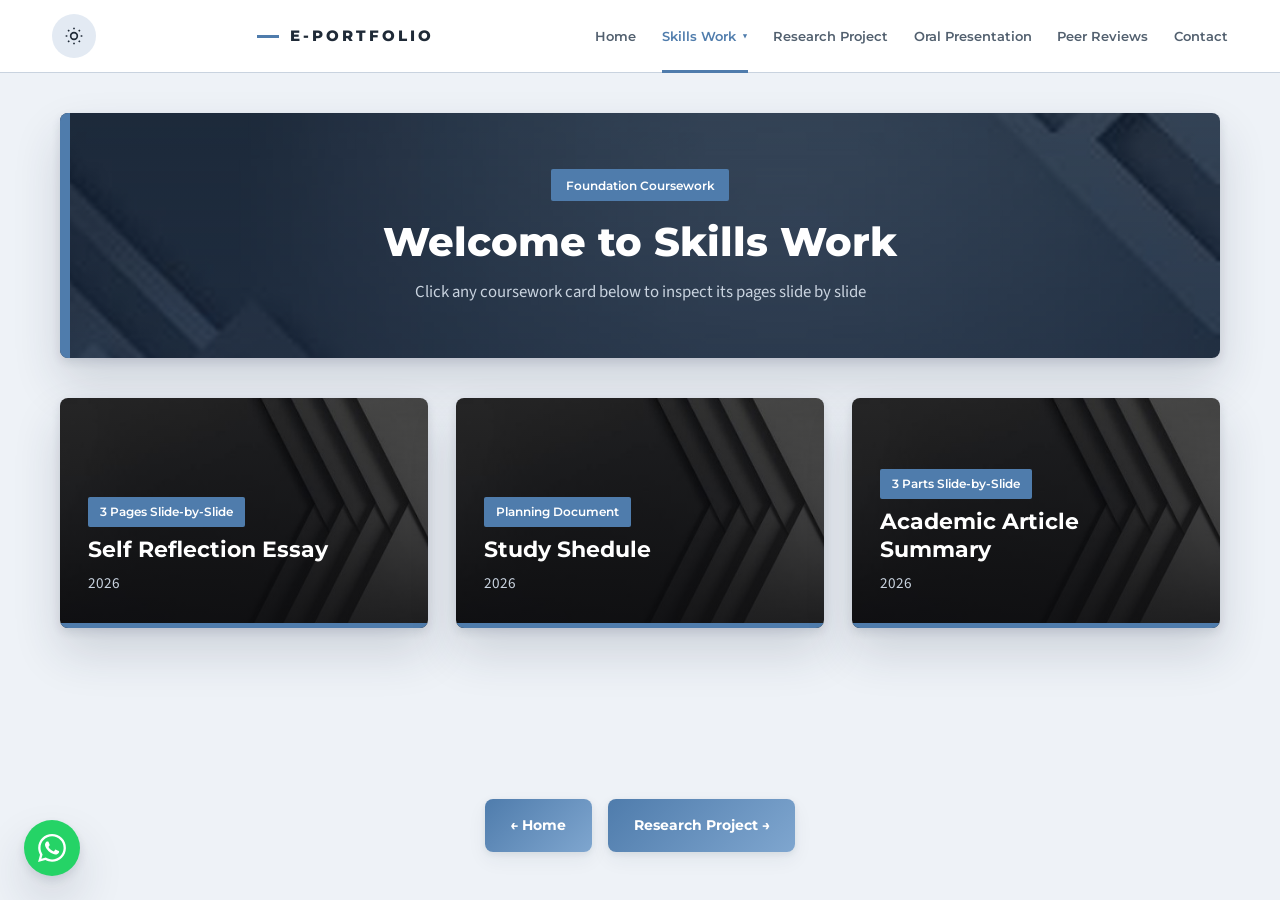
<file: skills-work.html>
<!DOCTYPE html>
<html lang="en">
<head>
  <meta charset="UTF-8" />
  <meta name="viewport" content="width=device-width, initial-scale=1.0" />
  <title>Skills Work | Pasidu Daham Senasighe E-Portfolio</title>

  <!-- Modern Typography -->
  <link rel="preconnect" href="https://fonts.googleapis.com" />
  <link rel="preconnect" href="https://fonts.gstatic.com" crossorigin />
  <link href="https://fonts.googleapis.com/css2?family=Montserrat:wght@500;600;700;800&family=Source+Sans+3:wght@400;500;600;700&display=swap" rel="stylesheet" />

  <script>try{var t=localStorage.getItem("theme");document.documentElement.setAttribute("data-theme",t||(matchMedia("(prefers-color-scheme: dark)").matches?"dark":"light"))}catch(e){}</script>
  <link rel="stylesheet" href="style.css" />
</head>
<body>
  

  <!-- Navbar -->
  <header class="navbar" id="navbar">
    <div class="nav-container">
      <nav class="nav-links" id="navLinks" aria-label="Main Navigation">
        <a href="index.html" class="nav-link">Home</a>
        <a href="skills-work.html" class="nav-link active">Skills Work</a>
        <a href="research-project.html" class="nav-link">Research Project</a>
        <a href="oral-presentation.html" class="nav-link">Oral Presentation</a>
        <a href="peer-reviews.html" class="nav-link">Peer Reviews</a>
        <a href="contact.html" class="nav-link">Contact</a>
      </nav>

      <div class="nav-brand">
        <a href="index.html" class="brand-link">
          <span class="brand-title">E-PORTFOLIO</span>
        </a>
      </div>

      <button class="menu-toggle" id="menuToggle" aria-label="Toggle navigation menu" aria-expanded="false">
        <span class="bar"></span>
        <span class="bar"></span>
        <span class="bar"></span>
      </button>
    </div>
  </header>

  <!-- Main Content: Skills Work Cards Menu -->
  <main class="page-wrapper">
    <div class="content-container">
      <div class="page-header-center">
        <span class="page-title-badge">Foundation Coursework</span>
        <h1 class="page-tagline">Welcome to Skills Work</h1>
        <p class="page-subtext">Click any coursework card below to inspect its pages slide by slide</p>
      </div>

      <!-- 3 Coursework Cards -->
      <div class="project-cards-grid three-cards">
        <!-- Button 1: Self Reflection Essay 2026 -->
        <a href="self-reflection.html" class="project-card-link" title="Open Self Reflection Essay (3 Pages)">
          <div class="project-card-box">
            <span class="card-badge">3 Pages Slide-by-Slide</span>
            <h2 class="card-title">Self Reflection Essay</h2>
            <p class="card-year">2026</p>
          </div>
        </a>

        <!-- Button 2: Study Schedule 2026 -->
        <a href="study-schedule.html" class="project-card-link" title="Open Study Schedule">
          <div class="project-card-box">
            <span class="card-badge">Planning Document</span>
            <h2 class="card-title">Study Shedule</h2>
            <p class="card-year">2026</p>
          </div>
        </a>

        <!-- Button 3: Academic Article Summary 2026 -->
        <a href="academic-summary.html" class="project-card-link" title="Open Academic Article Summary (3 Parts)">
          <div class="project-card-box">
            <span class="card-badge">3 Parts Slide-by-Slide</span>
            <h2 class="card-title">Academic Article Summary</h2>
            <p class="card-year">2026</p>
          </div>
        </a>
      </div>
    </div>
  </main>

  <button id="backToTopBtn" class="back-to-top-btn" aria-label="Back to top">
    <svg width="22" height="22" viewBox="0 0 24 24" fill="none" stroke="currentColor" stroke-width="2.5">
      <polyline points="18 15 12 9 6 15"></polyline>
    </svg>
  </button>

  <script src="script.js"></script>
</body>
</html>
</file>
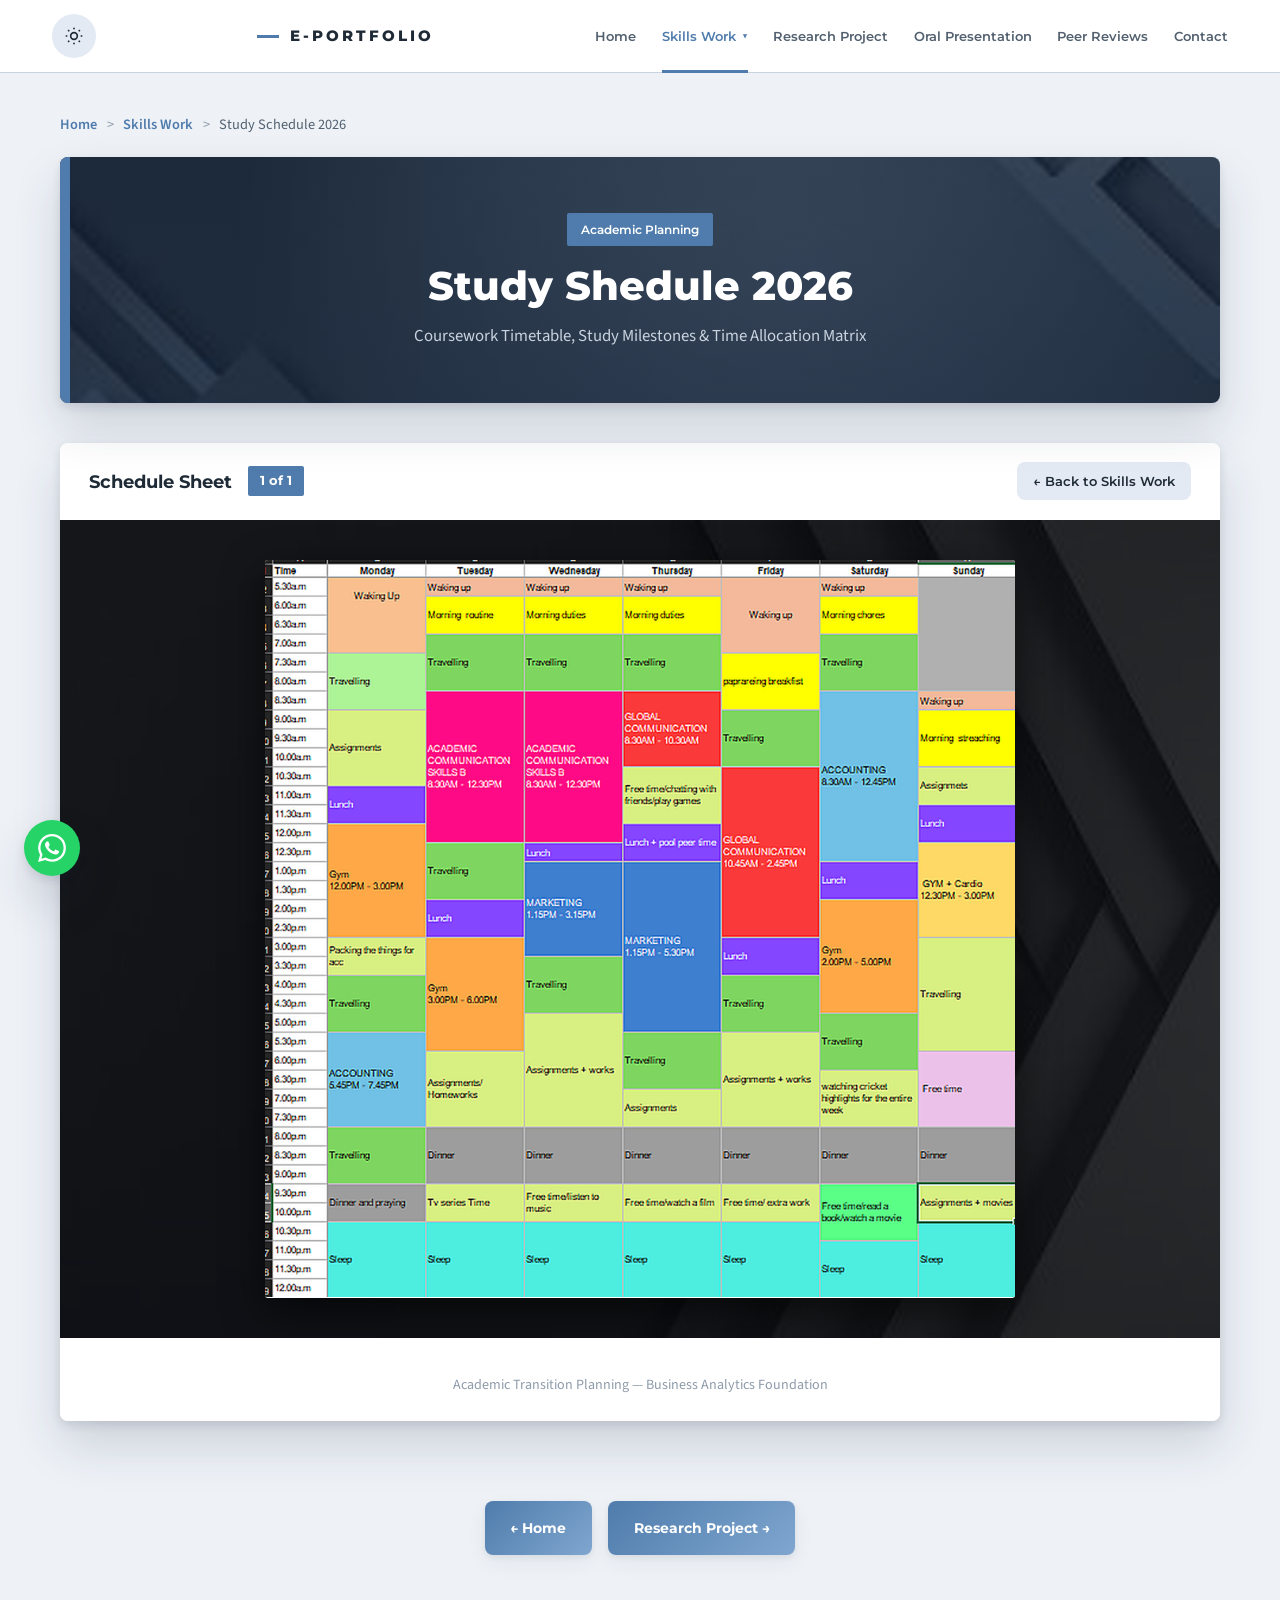
<file: study-schedule.html>
<!DOCTYPE html>
<html lang="en">
<head>
  <meta charset="UTF-8" />
  <meta name="viewport" content="width=device-width, initial-scale=1.0" />
  <title>Study Schedule (2026) | Pasidu Daham Senasighe</title>

  <link rel="preconnect" href="https://fonts.googleapis.com" />
  <link rel="preconnect" href="https://fonts.gstatic.com" crossorigin />
  <link href="https://fonts.googleapis.com/css2?family=Montserrat:wght@500;600;700;800&family=Source+Sans+3:wght@400;500;600;700&display=swap" rel="stylesheet" />

  <script>try{var t=localStorage.getItem("theme");document.documentElement.setAttribute("data-theme",t||(matchMedia("(prefers-color-scheme: dark)").matches?"dark":"light"))}catch(e){}</script>
  <link rel="stylesheet" href="style.css" />
</head>
<body>

  

  <header class="navbar" id="navbar">
    <div class="nav-container">
      <nav class="nav-links" id="navLinks" aria-label="Main Navigation">
        <a href="index.html" class="nav-link">Home</a>
        <a href="skills-work.html" class="nav-link active">Skills Work</a>
        <a href="research-project.html" class="nav-link">Research Project</a>
        <a href="oral-presentation.html" class="nav-link">Oral Presentation</a>
        <a href="peer-reviews.html" class="nav-link">Peer Reviews</a>
        <a href="contact.html" class="nav-link">Contact</a>
      </nav>

      <div class="nav-brand">
        <a href="index.html" class="brand-link">
          <span class="brand-title">E-PORTFOLIO</span>
        </a>
      </div>

      <button class="menu-toggle" id="menuToggle" aria-label="Toggle navigation menu" aria-expanded="false">
        <span class="bar"></span>
        <span class="bar"></span>
        <span class="bar"></span>
      </button>
    </div>
  </header>

  <main class="page-wrapper">
    <div class="content-container">
      
      <!-- Breadcrumb Navigation -->
      <nav class="breadcrumb-nav" aria-label="Breadcrumb">
        <a href="index.html">Home</a>
        <span class="breadcrumb-separator">&gt;</span>
        <a href="skills-work.html">Skills Work</a>
        <span class="breadcrumb-separator">&gt;</span>
        <span>Study Schedule 2026</span>
      </nav>

      <div class="page-header-center">
        <span class="page-title-badge">Academic Planning</span>
        <h1 class="page-tagline">Study Shedule 2026</h1>
        <p class="page-subtext">Coursework Timetable, Study Milestones & Time Allocation Matrix</p>
      </div>

      <!-- Single Document / Slide Stage -->
      <div class="slide-deck-container doc-deck" id="studyScheduleDeck">
        <div class="slide-deck-header">
          <div class="slide-deck-title-group">
            <h2 class="deck-title">Schedule Sheet</h2>
            <span class="deck-counter">1 of 1</span>
          </div>

          <div class="deck-actions">
            <a href="skills-work.html" class="deck-btn">&larr; Back to Skills Work</a>
          </div>
        </div>

        <div class="slide-stage">
          <div class="slide-display-frame">
            <img 
              src="images/studyshchedule.png" 
              alt="Academic Study Schedule 2026" 
              class="slide-real-img"
            />
            
            <div class="slide-placeholder-card" style="display: none;">
              <div class="placeholder-icon">📅</div>
              <h3 class="placeholder-title">Study Schedule Sheet</h3>
              <div class="placeholder-path">Path: images/studyshchedule.png</div>
              <p class="placeholder-hint">
                Add your study schedule file <code>studyshchedule.png</code> into the <code>images/</code> folder to display your schedule sheet.
              </p>
            </div>
          </div>
        </div>

        <div class="slide-deck-footer">
          <div class="deck-keyboard-tip">Academic Transition Planning — Business Analytics Foundation</div>
        </div>
      </div>

    </div>
  </main>

  <script src="script.js"></script>
  <script>
    document.addEventListener('DOMContentLoaded', () => {
      initSlideDeck('studyScheduleDeck', [
        { filename: 'studyshchedule.png', altFilename: 'studyschedule.png', label: 'Academic Study Schedule Sheet' }
      ]);
    });
  </script>
</body>
</html>
</file>
<file: style.css>
/* ==========================================================================
   E-PORTFOLIO — Professional Theme (static, no animation / blur / glass)
   Palette: #FFFFFF  #F5F5F5  #BDC3C7  #95A5A6  #7D3C98
   Backgrounds: images/bg-1.jpg (navy), bg-2.jpg (charcoal), bg-3.jpg (mono)
   ========================================================================== */
*,*::before,*::after{box-sizing:border-box;margin:0;padding:0}
/* ===== THEME TOKENS (edit colours here only) ===== */
:root{
  --white:#FFFFFF; --paper:#EEF2F7; --silver:#C9D3DF; --slate:#8E9BAA;
  --purple:#4F7CAC; --purple-dark:#3A6090;       /* "purple" vars now hold the primary BLUE */
  --ink:#1F2A37; --ink-soft:#52606F;
  --surface:#FFFFFF; --surface-2:#E3EAF3; --line:#C9D3DF;
  --hero-1:rgba(31,45,66,.55); --hero-2:rgba(31,45,66,.72);
  --font-head:'Montserrat','Segoe UI',Arial,sans-serif;
  --font-body:'Source Sans 3','Segoe UI',Arial,sans-serif;
  --shadow-sm:0 2px 6px rgba(31,45,66,.08),0 8px 20px rgba(31,45,66,.06);
  --shadow-lg:0 4px 10px rgba(31,45,66,.12),0 24px 48px rgba(31,45,66,.16);
  --r:8px;
}
[data-theme="dark"]{
  --white:#1B2430; --paper:#121922; --silver:#34414F; --slate:#7F8FA3;
  --purple:#6FA3D8; --purple-dark:#8FB9E6;
  --ink:#E7EDF4; --ink-soft:#A9B6C4;
  --surface:#1B2430; --surface-2:#243140; --line:#34414F;
  --hero-1:rgba(8,12,18,.6); --hero-2:rgba(8,12,18,.82);
  --shadow-sm:0 2px 6px rgba(0,0,0,.35),0 8px 20px rgba(0,0,0,.25);
  --shadow-lg:0 4px 10px rgba(0,0,0,.45),0 24px 48px rgba(0,0,0,.4);
}
html{font-size:16px}
body{font-family:var(--font-body);background:var(--paper);color:var(--ink);line-height:1.7;min-height:100vh;display:flex;flex-direction:column;-webkit-font-smoothing:antialiased}
a{color:inherit;text-decoration:none}
img{max-width:100%}

/* ---------- Navbar (clean line style) ---------- */
.navbar{position:sticky;top:0;z-index:1000;background:var(--white);border-bottom:1px solid var(--silver)}
.nav-container{max-width:1240px;margin:0 auto;padding:0 2rem;height:72px;display:flex;align-items:center;justify-content:space-between;flex-direction:row-reverse}
.brand-link{display:flex;align-items:center;gap:.7rem}
.brand-link::before{content:"";width:22px;height:3px;background:var(--purple)}
.brand-title{font-family:var(--font-head);font-weight:800;font-size:.95rem;letter-spacing:.2em;color:var(--ink)}
.nav-links{display:flex;gap:2rem;align-items:stretch;height:100%}
.nav-link{position:relative;display:flex;align-items:center;font-family:var(--font-head);font-weight:600;font-size:.84rem;color:var(--ink-soft);padding:0;transition:color .15s}
.nav-link::after{content:"";position:absolute;left:0;right:0;bottom:-1px;height:3px;background:var(--purple);transform:scaleX(0);transition:transform .15s}
.nav-link:hover{color:var(--purple)}
.nav-link:hover::after,.nav-link.active::after{transform:scaleX(1)}
.nav-link.active{color:var(--purple)}
.menu-toggle{display:none;background:none;border:0;cursor:pointer;flex-direction:column;gap:5px;padding:6px}
.menu-toggle .bar{display:block;width:24px;height:2px;background:var(--ink)}

/* ---------- Layout ---------- */
.page-wrapper{flex:1;padding:2.5rem 1.5rem 5rem}
.content-container{max-width:1160px;margin:0 auto}
.contact-container{max-width:760px}

/* ---------- Page header band (background 1) ---------- */
.page-header-center{position:relative;text-align:center;padding:3.5rem 2rem 3.25rem;margin-bottom:2.5rem;border-radius:var(--r);color:#fff;background:linear-gradient(var(--hero-1),var(--hero-2)),url('images/bg-1.jpg') center/cover no-repeat;box-shadow:var(--shadow-lg);overflow:hidden}
.page-header-center::before{content:"";position:absolute;left:0;top:0;bottom:0;width:10px;background:var(--purple)}
.page-title-badge{display:inline-block;font-family:var(--font-head);font-size:.78rem;font-weight:600;color:#fff;background:var(--purple);padding:.35rem .9rem;border-radius:2px;margin-bottom:1.1rem}
.page-title,.page-tagline{font-family:var(--font-head);font-weight:800;line-height:1.15;color:#fff}
.page-title{font-size:clamp(2rem,4.5vw,3rem)}
.page-tagline{font-size:clamp(1.7rem,3.6vw,2.5rem)}
.page-subtext{margin-top:.8rem;color:var(--silver);font-size:1.05rem}
.breadcrumb-nav{display:flex;gap:.6rem;font-size:.9rem;color:var(--ink-soft);margin-bottom:1.25rem}
.breadcrumb-nav a{color:var(--purple);font-weight:600}
.breadcrumb-nav a:hover{text-decoration:underline}
.breadcrumb-separator{color:var(--slate)}

/* ---------- Home / About ---------- */
.about-grid{display:grid;grid-template-columns:340px 1fr;gap:3rem;align-items:start;background:var(--white);padding:2.5rem;border-radius:var(--r);box-shadow:var(--shadow-sm)}
.profile-card{background:#16181b url('images/bg-3.jpg') center/cover no-repeat;padding:1.25rem;border-radius:var(--r);box-shadow:var(--shadow-lg)}
.profile-img{display:block;width:100%;aspect-ratio:3/4;object-fit:cover;object-position:center top;border-radius:3px;image-rendering:auto}
.bio-block{margin-bottom:1.75rem}
.bio-intro{font-size:1.15rem;color:var(--ink)}
.bio-block p{color:var(--ink-soft);max-width:70ch}
.bio-intro strong,.bio-block strong{color:var(--purple-dark);font-weight:700}
.sub-heading{font-family:var(--font-head);font-size:.95rem;font-weight:700;color:var(--purple);margin-bottom:.5rem}
.about-footer-actions{display:flex;align-items:center;justify-content:space-between;flex-wrap:wrap;gap:1.25rem;margin-top:2rem}
.pill-btn,.submit-btn{font-family:var(--font-head);font-weight:700;font-size:.9rem;color:#fff;background:var(--purple);padding:.9rem 1.8rem;border:0;border-radius:var(--r);cursor:pointer;box-shadow:var(--shadow-sm);transition:background .15s}
.pill-btn:hover,.submit-btn:hover{background:var(--purple-dark)}
.social-links-row{display:flex;gap:.6rem}
.social-icon-btn{width:44px;height:44px;display:flex;align-items:center;justify-content:center;border-radius:var(--r);background:var(--white);color:var(--ink-soft);box-shadow:var(--shadow-sm);transition:background .15s,color .15s}
.social-icon-btn:hover{background:var(--purple);color:#fff}

/* ---------- Cards (background 3) ---------- */
.project-cards-grid{display:grid;gap:1.75rem}
.project-cards-grid.three-cards{grid-template-columns:repeat(3,1fr)}
.project-card-link{display:block}
.project-card-box{position:relative;min-height:230px;padding:2rem 1.75rem;display:flex;flex-direction:column;justify-content:flex-end;gap:.5rem;border-radius:var(--r);color:#fff;background:linear-gradient(rgba(10,10,12,.35),rgba(10,10,12,.78)),url('images/bg-3.jpg') center/cover no-repeat;box-shadow:var(--shadow-lg);overflow:hidden;transition:box-shadow .2s}
.project-card-box::after{content:"";position:absolute;left:0;right:0;bottom:0;height:5px;background:var(--purple)}
.project-card-link:hover .project-card-box{box-shadow:0 8px 14px rgba(20,25,30,.2),0 32px 56px rgba(79,124,172,.3)}
.card-badge{align-self:flex-start;font-family:var(--font-head);font-size:.74rem;font-weight:600;color:#fff;background:var(--purple);padding:.3rem .75rem;border-radius:2px}
.card-title{font-family:var(--font-head);font-size:1.4rem;font-weight:700;line-height:1.25}
.card-year{color:var(--silver);font-size:.95rem}

/* ---------- Slide decks ---------- */
.slide-deck-container{width:100%;background:var(--white);border-radius:var(--r);box-shadow:var(--shadow-lg);overflow:hidden;margin-top:1rem}
.slide-deck-header{padding:1.2rem 1.8rem;background:var(--white);display:flex;align-items:center;justify-content:space-between;gap:1rem;flex-wrap:wrap}
.slide-deck-title-group{display:flex;align-items:center;gap:1rem}
.deck-title{font-family:var(--font-head);font-size:1.15rem;font-weight:700;color:var(--ink)}
.deck-counter{font-family:var(--font-head);font-size:.8rem;font-weight:700;color:#fff;background:var(--purple);padding:.25rem .75rem;border-radius:2px}
.deck-actions{display:flex;align-items:center;gap:.75rem}
.deck-btn{font-family:var(--font-head);font-size:.82rem;font-weight:600;color:var(--ink);background:var(--surface-2);padding:.5rem 1rem;border-radius:var(--r);cursor:pointer;transition:background .15s,color .15s}
.deck-btn:hover{background:var(--purple);color:#fff}

/* Oral-presentation stage sizes are unchanged from the original */
.slide-stage{position:relative;min-height:520px;max-height:75vh;display:flex;align-items:center;justify-content:center;padding:2rem;background:#101215 url('images/bg-3.jpg') center/cover no-repeat;overflow:hidden}
.slide-stage::before{content:"";position:absolute;inset:0;background:rgba(10,12,16,.72)}
.slide-display-frame{position:relative;max-width:100%;max-height:68vh;display:flex;flex-direction:column;align-items:center;justify-content:center}
.slide-real-img{max-width:100%;max-height:68vh;object-fit:contain;border-radius:3px;box-shadow:0 14px 40px rgba(0,0,0,.6)}
/* Document decks (essay, schedule, summary): show the sharpened images larger */
.doc-deck .slide-stage{max-height:none;min-height:0;padding:2.5rem 2rem}
.doc-deck .slide-display-frame{max-height:none}
.doc-deck .slide-real-img{height:auto;max-height:82vh;width:auto;max-width:min(100%,860px);background:var(--white)}

.stage-arrow{position:absolute;top:50%;transform:translateY(-50%);z-index:2;width:48px;height:48px;border:0;border-radius:var(--r);background:var(--purple);color:#fff;font-size:1.1rem;cursor:pointer;transition:background .15s}
.stage-arrow:hover{background:var(--purple-dark)}
.stage-arrow.left{left:1.5rem}.stage-arrow.right{right:1.5rem}
.slide-deck-footer{padding:1.25rem 1.8rem 1.5rem;background:var(--white)}
.deck-progress-bar{height:4px;background:var(--paper);border-radius:2px;overflow:hidden;margin-bottom:1rem}
.deck-progress-fill{height:100%;background:var(--purple)}
.deck-thumbs-strip{display:flex;flex-wrap:wrap;gap:.5rem;justify-content:center}
.deck-thumb-btn{min-width:40px;height:40px;padding:0 .6rem;border:0;border-radius:var(--r);background:var(--paper);color:var(--ink-soft);font-family:var(--font-head);font-weight:600;font-size:.85rem;cursor:pointer;transition:background .15s,color .15s}
.deck-thumb-btn:hover{background:var(--silver);color:var(--ink)}
.deck-thumb-btn.active{background:var(--purple);color:#fff}
.deck-keyboard-tip{margin-top:1rem;text-align:center;font-size:.88rem;color:var(--slate)}
.slide-placeholder-card{width:600px;max-width:90vw;background:var(--white);border-radius:var(--r);padding:3rem 2rem;text-align:center;display:flex;flex-direction:column;align-items:center;gap:.8rem;box-shadow:var(--shadow-lg)}
.placeholder-icon{font-size:2.2rem}
.placeholder-title{font-family:var(--font-head);font-size:1.15rem;color:var(--ink)}
.placeholder-path{font-size:.85rem;color:var(--purple);background:var(--paper);padding:.3rem .7rem;border-radius:3px}
.placeholder-hint{font-size:.9rem;color:var(--ink-soft)}

/* ---------- Contact ---------- */
.contact-form{background:var(--white);padding:2.5rem;border-radius:var(--r);box-shadow:var(--shadow-lg)}
.form-group{margin-bottom:1.4rem}
.form-label{display:block;font-family:var(--font-head);font-weight:600;font-size:.85rem;color:var(--ink);margin-bottom:.45rem}
.form-input,.form-textarea{width:100%;font-family:var(--font-body);font-size:1rem;color:var(--ink);background:var(--paper);border:0;outline:0;border-radius:var(--r);padding:.9rem 1rem;transition:background .15s}
.form-input:focus,.form-textarea:focus{background:var(--surface-2)}
.form-textarea{resize:vertical}
.form-submit-row{display:flex;justify-content:flex-end}
.form-status{margin-top:1rem;font-size:.95rem;padding:0;border-radius:var(--r)}
.form-status.success{padding:.9rem 1rem;color:#1d5a34;background:#dff1e6}
.form-status.error{padding:.9rem 1rem;color:#8a2230;background:#f7e0e4}

/* ---------- Back to top ---------- */
.back-to-top-btn{position:fixed;right:1.5rem;bottom:1.5rem;width:46px;height:46px;border:0;border-radius:var(--r);background:var(--purple);color:#fff;display:none;align-items:center;justify-content:center;cursor:pointer;box-shadow:var(--shadow-lg);z-index:900}
.back-to-top-btn.visible{display:flex}

/* ---------- Responsive ---------- */
@media (max-width:1024px){
  .about-grid{grid-template-columns:280px 1fr;gap:2rem}
  .project-cards-grid.three-cards{grid-template-columns:repeat(2,1fr)}
}
@media (max-width:768px){
  .nav-container{padding:0 1.25rem}
  .menu-toggle{display:flex}
  .nav-links{position:fixed;top:72px;left:0;width:100%;height:auto;background:var(--white);border-bottom:1px solid var(--silver);flex-direction:column;align-items:flex-start;gap:0;padding:.5rem 1.25rem 1rem;display:none}
  .nav-link{width:100%;padding:.9rem 0;border-bottom:1px solid var(--paper)}
  .nav-link::after{display:none}
  .nav-link.active{color:var(--purple)}
  .nav-links.nav-open{display:flex}
  .about-grid{grid-template-columns:1fr;padding:1.5rem}
  .profile-card{max-width:300px;margin:0 auto}
  .project-cards-grid.three-cards{grid-template-columns:1fr}
  .slide-stage{min-height:380px;padding:1rem}
  .doc-deck .slide-stage{min-height:0}
  .stage-arrow{width:40px;height:40px}.stage-arrow.left{left:.5rem}.stage-arrow.right{right:.5rem}
  .contact-form{padding:1.75rem 1.25rem}
  .page-header-center{padding:2.5rem 1.25rem}
}
/* ==========================================================================
   NEW FEATURES (theme switch, dropdown, liquid buttons, page nav, WhatsApp)
   ========================================================================== */
body{transition:background .35s,color .35s}
.navbar,.about-grid,.contact-form,.slide-deck-container,.slide-deck-header,.slide-deck-footer{transition:background .35s,border-color .35s}
.nav-links{gap:1.6rem}
.nav-actions{display:flex;align-items:center;gap:.6rem}

/* Theme toggle */
.theme-toggle{width:44px;height:44px;border:0;border-radius:50%;cursor:pointer;background:var(--surface-2);color:var(--ink);display:flex;align-items:center;justify-content:center;transition:transform .4s,background .25s}
.theme-toggle:hover{transform:rotate(25deg) scale(1.08);background:var(--purple);color:#fff}
.theme-toggle .ico-moon{display:none}
[data-theme="dark"] .theme-toggle .ico-sun{display:none}
[data-theme="dark"] .theme-toggle .ico-moon{display:block}

/* Dropdown (Skills Work) */
.nav-dropdown{position:relative;display:flex;align-items:stretch}
.dropdown-menu{position:absolute;top:100%;left:0;min-width:230px;background:var(--surface);border:1px solid var(--line);border-radius:var(--r);box-shadow:var(--shadow-lg);padding:.4rem;opacity:0;visibility:hidden;transform:translateY(10px);transition:opacity .22s,transform .22s,visibility .22s;z-index:1100}
.nav-dropdown:hover .dropdown-menu,.nav-dropdown:focus-within .dropdown-menu,.nav-dropdown.open .dropdown-menu{opacity:1;visibility:visible;transform:translateY(0)}
.dropdown-menu a{display:block;padding:.65rem .9rem;border-radius:6px;font-family:var(--font-head);font-size:.82rem;font-weight:600;color:var(--ink-soft);transition:background .2s,color .2s,padding-left .2s}
.dropdown-menu a:hover{background:var(--surface-2);color:var(--purple);padding-left:1.25rem}
.caret{margin-left:.35rem;font-size:.6rem;transition:transform .25s}
.nav-dropdown:hover .caret,.nav-dropdown.open .caret{transform:rotate(180deg)}

/* Liquid buttons */
.pill-btn,.submit-btn,.page-nav-btn{position:relative;overflow:hidden;z-index:0;display:inline-flex;align-items:center;gap:.5rem;background:linear-gradient(135deg,var(--purple),#7FA6CF);transition:transform .25s,box-shadow .25s}
.pill-btn::before,.submit-btn::before,.page-nav-btn::before{content:"";position:absolute;left:50%;top:100%;width:220%;height:220%;background:var(--purple-dark);border-radius:42%;transform:translate(-50%,0) rotate(0);transition:top .6s cubic-bezier(.2,.8,.2,1);z-index:-1;animation:liquid 6s linear infinite}
.pill-btn:hover::before,.submit-btn:hover::before,.page-nav-btn:hover::before{top:-45%}
.pill-btn:hover,.submit-btn:hover,.page-nav-btn:hover{background:linear-gradient(135deg,var(--purple),#7FA6CF);transform:translateY(-3px);box-shadow:var(--shadow-lg)}
@keyframes liquid{to{transform:translate(-50%,0) rotate(360deg)}}

/* Page navigation (previous / next page) */
.page-nav{max-width:1160px;margin:0 auto;padding:0 1.5rem 3rem;display:flex;justify-content:space-between;gap:1rem;flex-wrap:wrap}
.page-nav-btn{font-family:var(--font-head);font-weight:700;font-size:.9rem;color:#fff;padding:.9rem 1.6rem;border-radius:var(--r);box-shadow:var(--shadow-sm)}
.page-nav-btn.disabled{visibility:hidden}


/* Animations (few) */
.reveal{opacity:0;transform:translateY(26px);transition:opacity .7s ease,transform .7s ease}
.reveal.in{opacity:1;transform:none}
.project-card-box{transition:box-shadow .2s,transform .3s}
.project-card-link:hover .project-card-box{transform:translateY(-6px)}
.social-icon-btn{transition:background .2s,color .2s,transform .25s}
.social-icon-btn:hover{transform:translateY(-4px)}
.page-header-center{animation:fadeDown .8s ease both}
@keyframes fadeDown{from{opacity:0;transform:translateY(-18px)}to{opacity:1;transform:none}}
.slide-real-img{animation:slideIn .45s ease}
@keyframes slideIn{from{opacity:0;transform:scale(.97)}to{opacity:1;transform:none}}
@media (prefers-reduced-motion:reduce){*,*::before,*::after{animation:none!important;transition:none!important}.reveal{opacity:1;transform:none}}

@media (max-width:768px){
  .nav-dropdown{flex-direction:column;width:100%}
  .dropdown-menu{position:static;opacity:1;visibility:visible;transform:none;box-shadow:none;border:0;padding:0 0 0 1rem;display:none}
  .nav-dropdown.open .dropdown-menu{display:block}
  
}

/* Floating social dial: hover WhatsApp -> other icons lay out horizontally */
.social-dial{position:fixed;left:1.5rem;bottom:1.5rem;display:flex;align-items:center;gap:.7rem;z-index:900}
.dial-main{width:56px;height:56px;border-radius:50%;background:#25D366;color:#fff;display:flex;align-items:center;justify-content:center;box-shadow:var(--shadow-lg);animation:pulse 2.4s infinite;transition:transform .25s;flex:none}
.dial-main:hover{transform:scale(1.1)}
.dial-items{display:flex;gap:.7rem}
.dial-item{width:46px;height:46px;border-radius:50%;display:flex;align-items:center;justify-content:center;color:#fff;box-shadow:var(--shadow-lg);opacity:0;transform:translateX(-30px) scale(.4);pointer-events:none;transition:opacity .3s,transform .4s cubic-bezier(.2,.9,.3,1.3)}
.dial-item.li{background:#0A66C2}.dial-item.gh{background:#24292f}.dial-item.em{background:#D4533B}
.social-dial:hover .dial-item,.social-dial.open .dial-item{opacity:1;transform:none;pointer-events:auto}
.social-dial:hover .dial-item:nth-child(2),.social-dial.open .dial-item:nth-child(2){transition-delay:.07s}
.social-dial:hover .dial-item:nth-child(3),.social-dial.open .dial-item:nth-child(3){transition-delay:.14s}
.dial-item:hover{transform:translateY(-4px) scale(1.1)!important}
@keyframes pulse{0%{box-shadow:0 0 0 0 rgba(37,211,102,.55)}70%{box-shadow:0 0 0 18px rgba(37,211,102,0)}100%{box-shadow:0 0 0 0 rgba(37,211,102,0)}}
@media (max-width:768px){.dial-main{width:50px;height:50px}.dial-item{width:42px;height:42px}.social-dial{left:1rem;bottom:1rem;gap:.5rem}.dial-items{gap:.5rem}}
</file>
